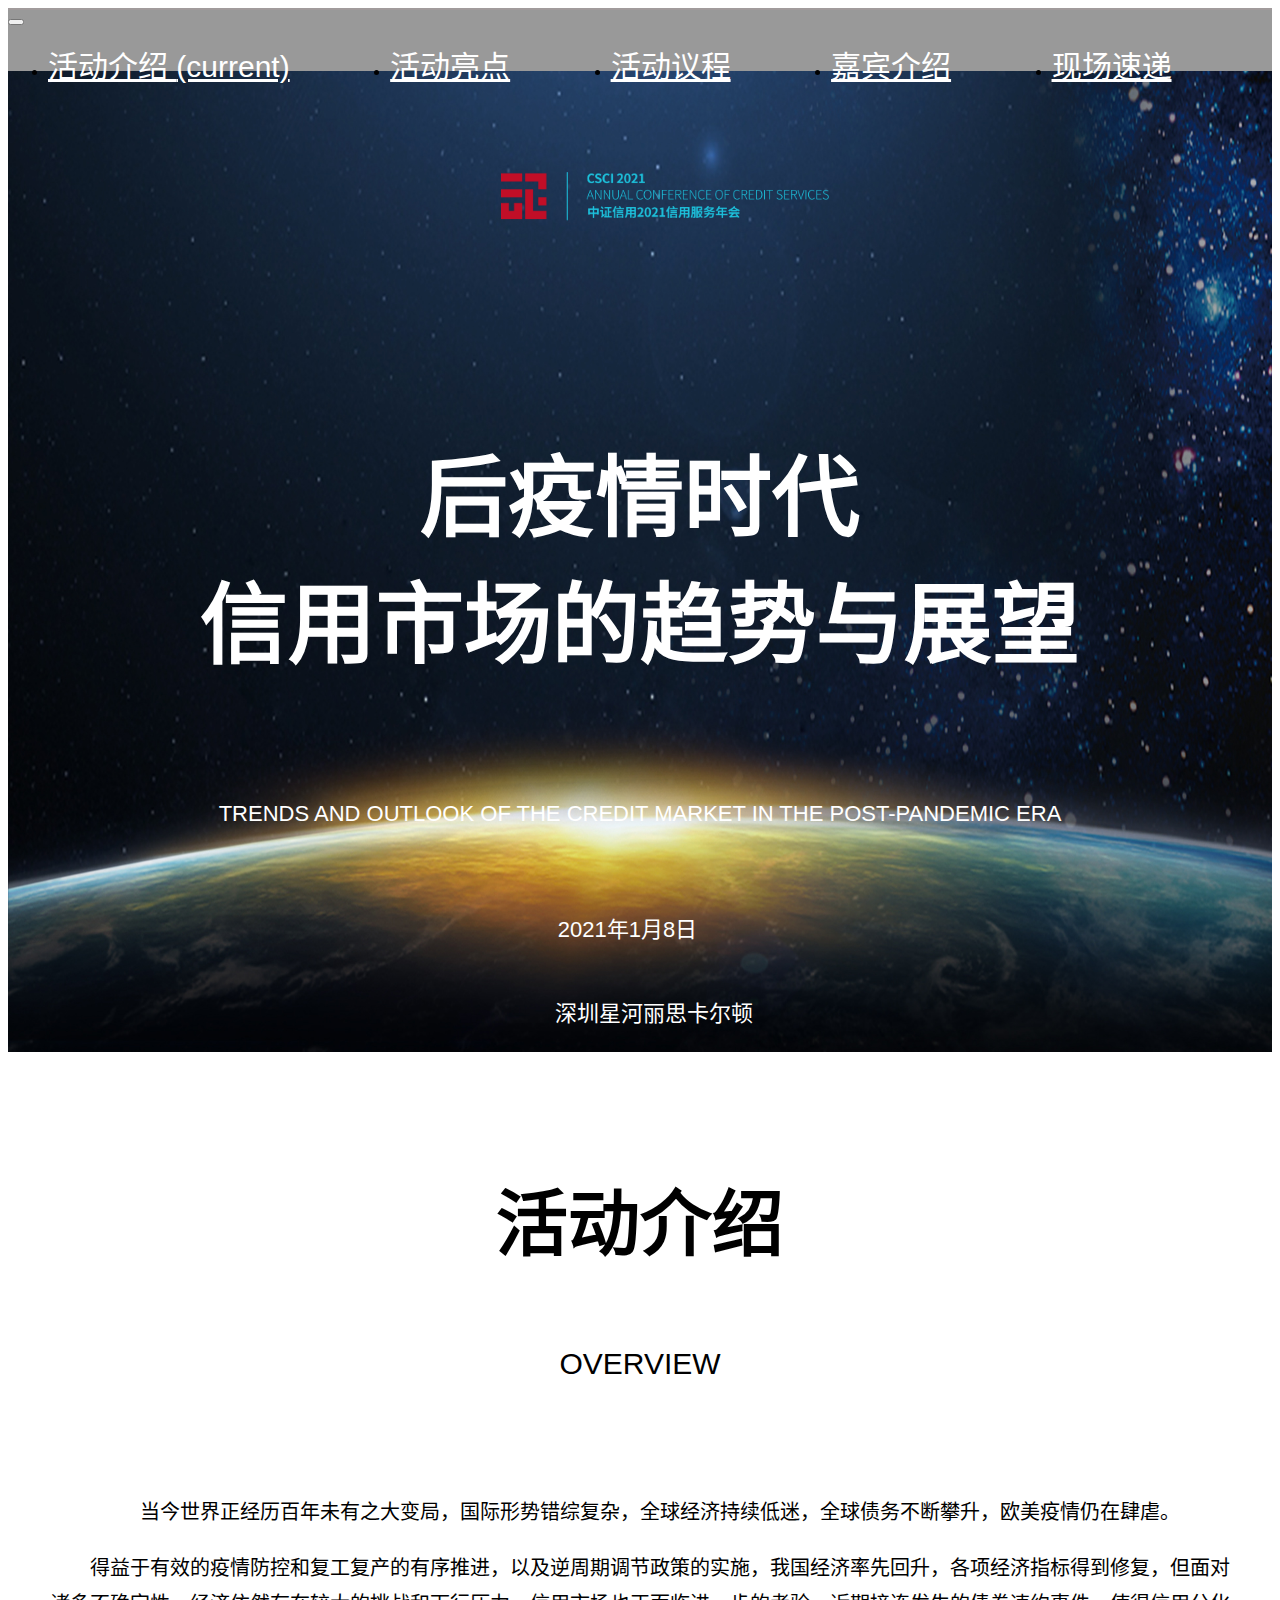
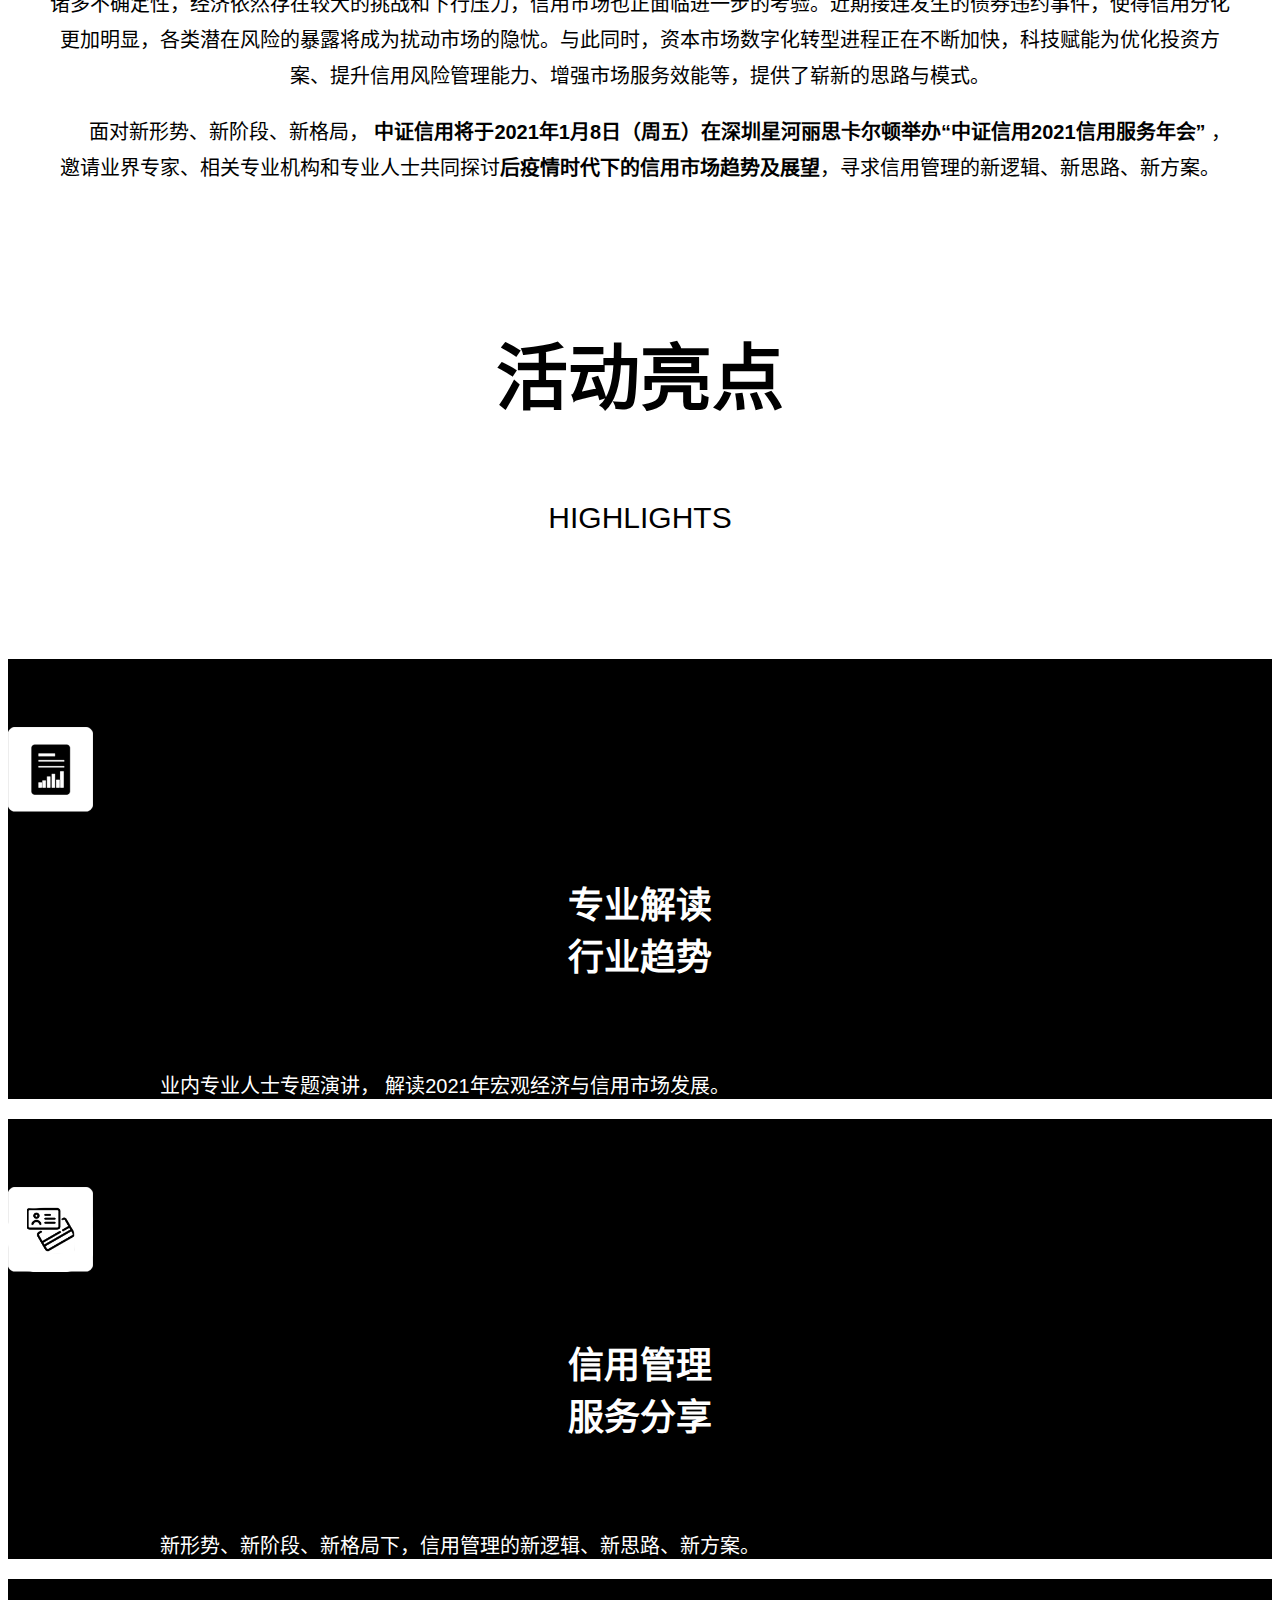
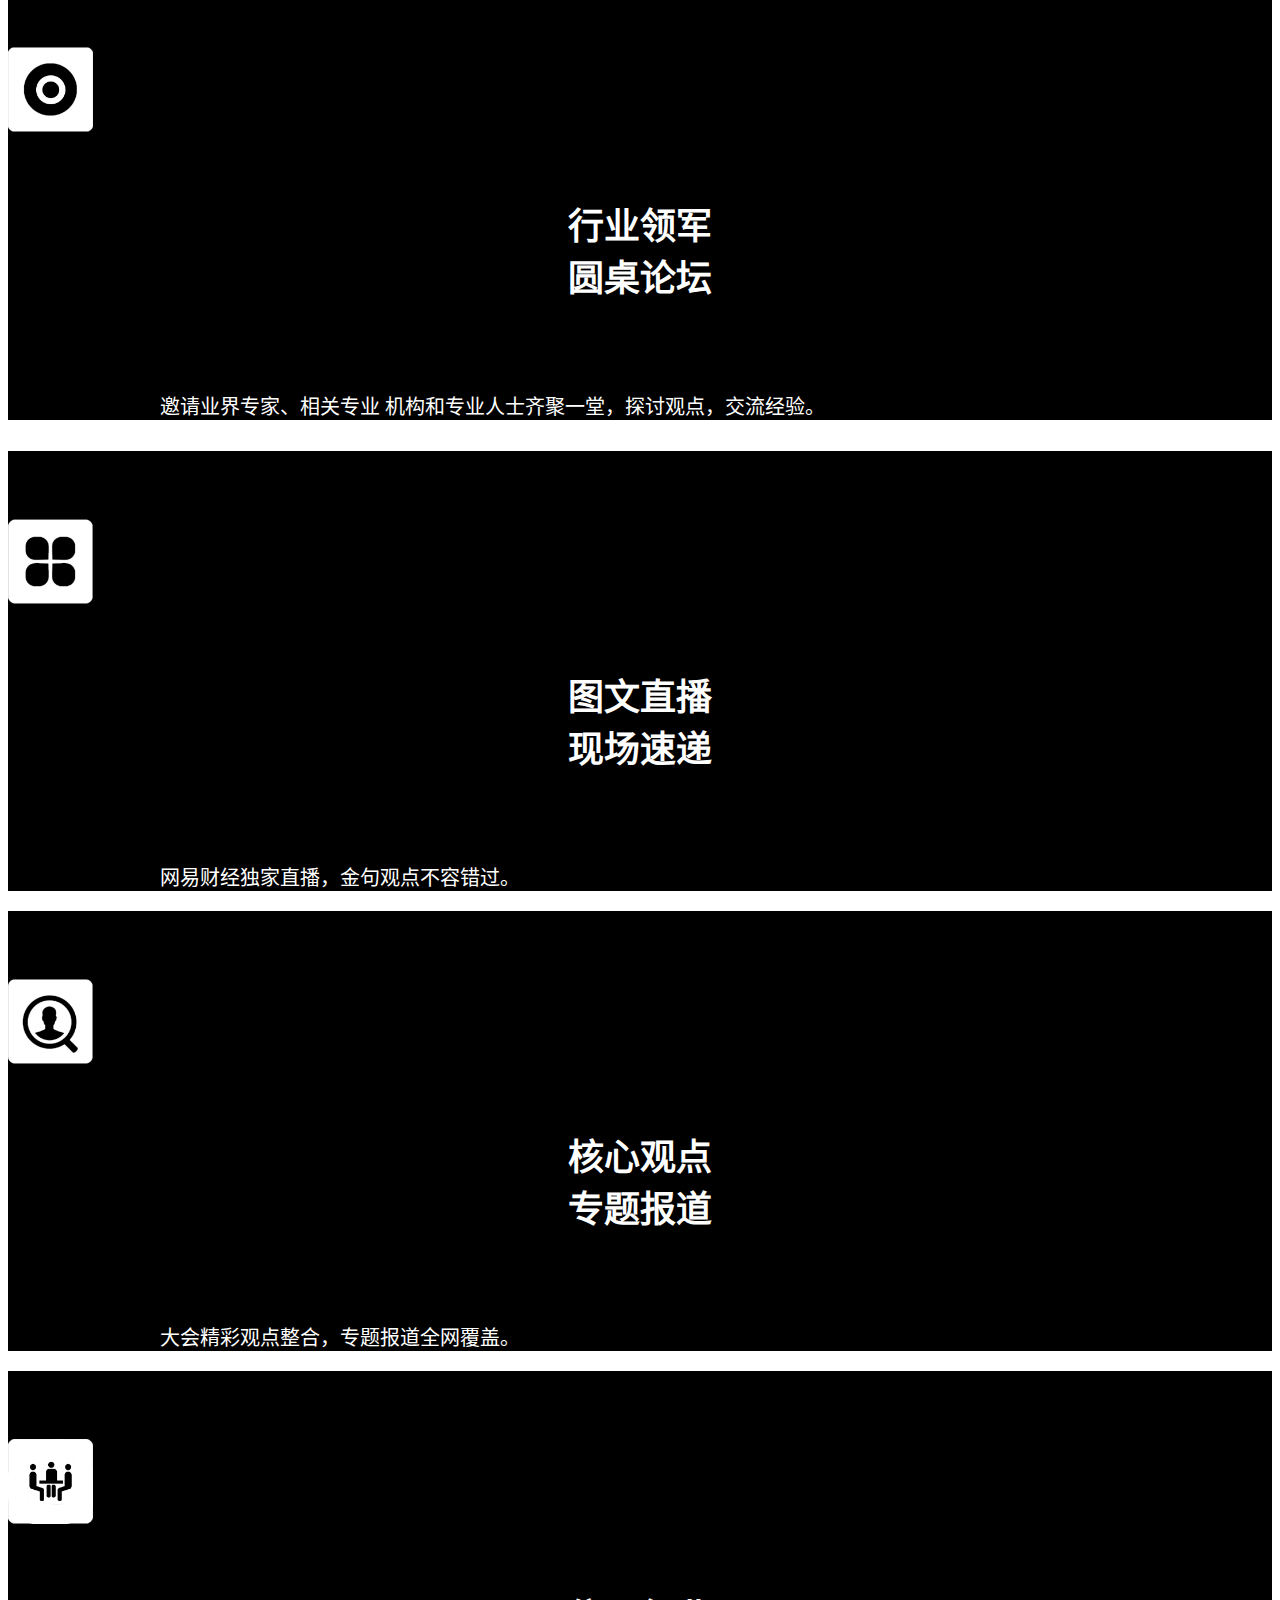
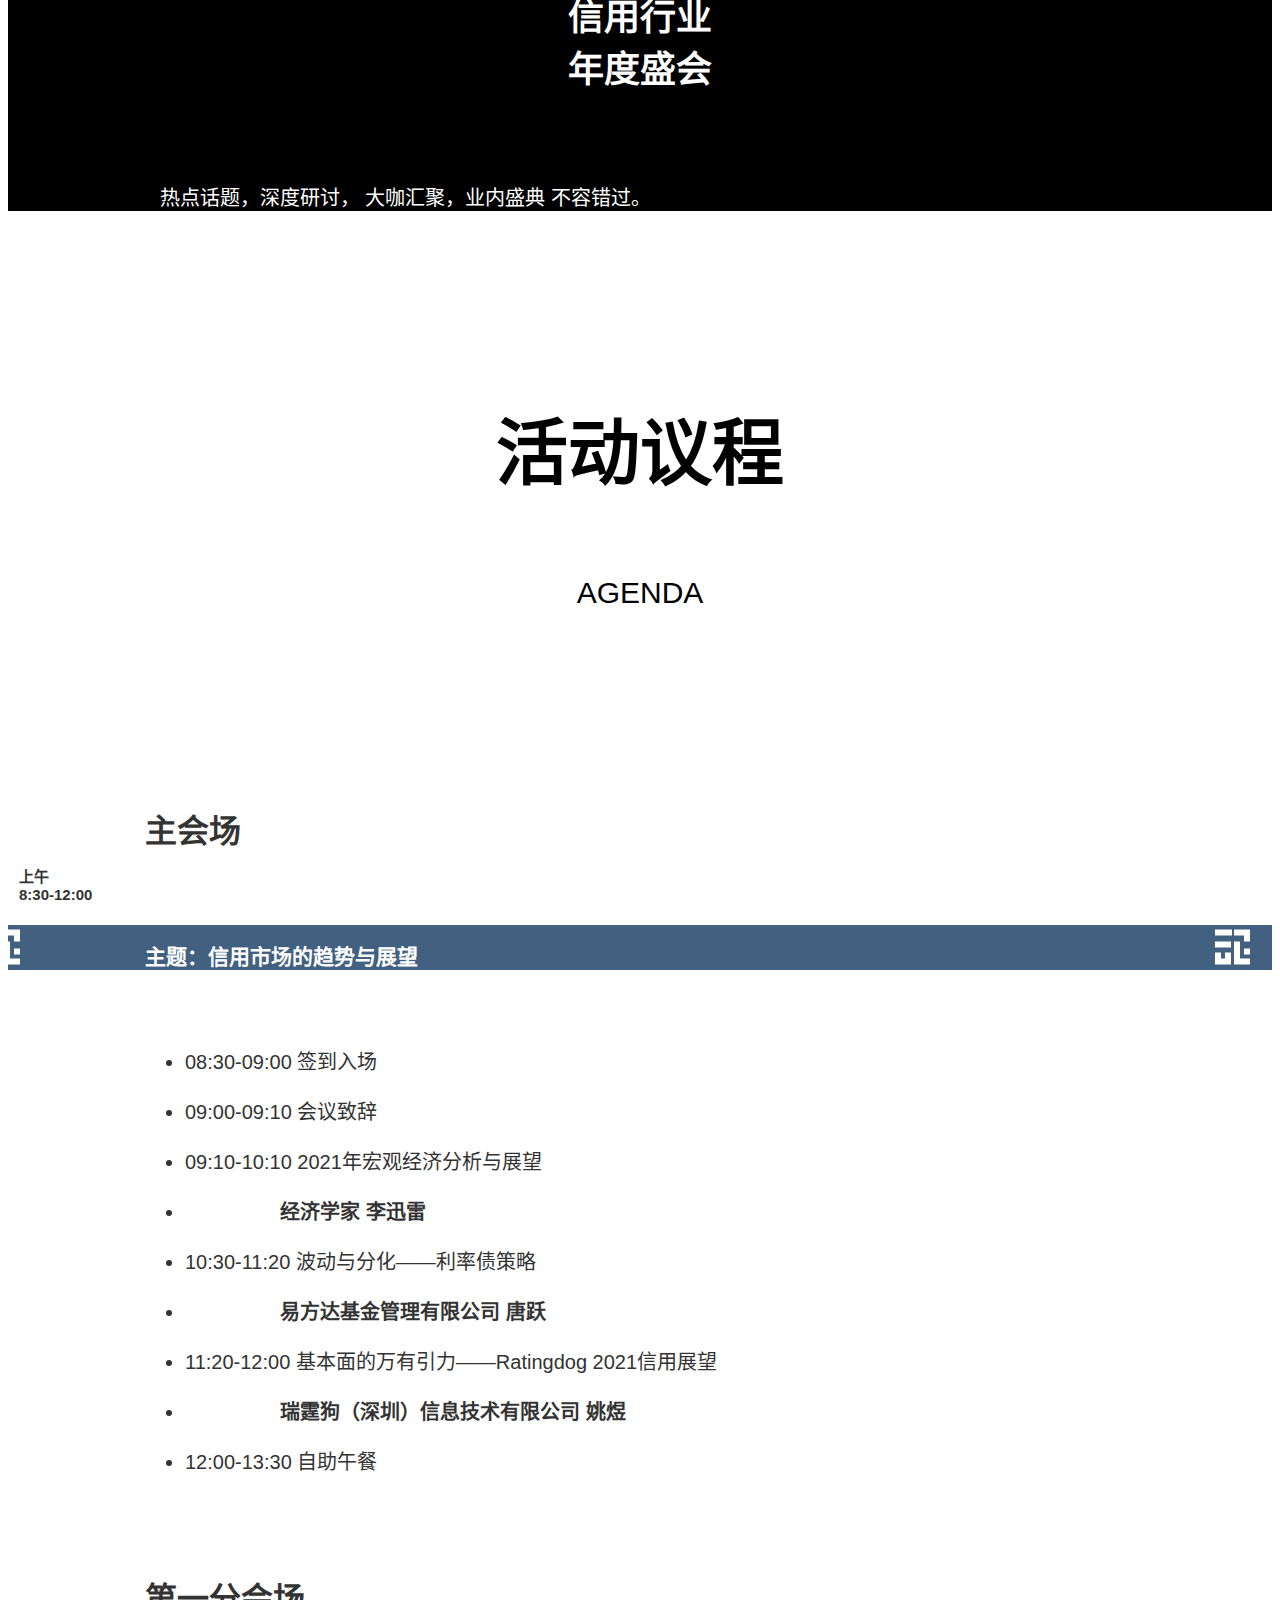
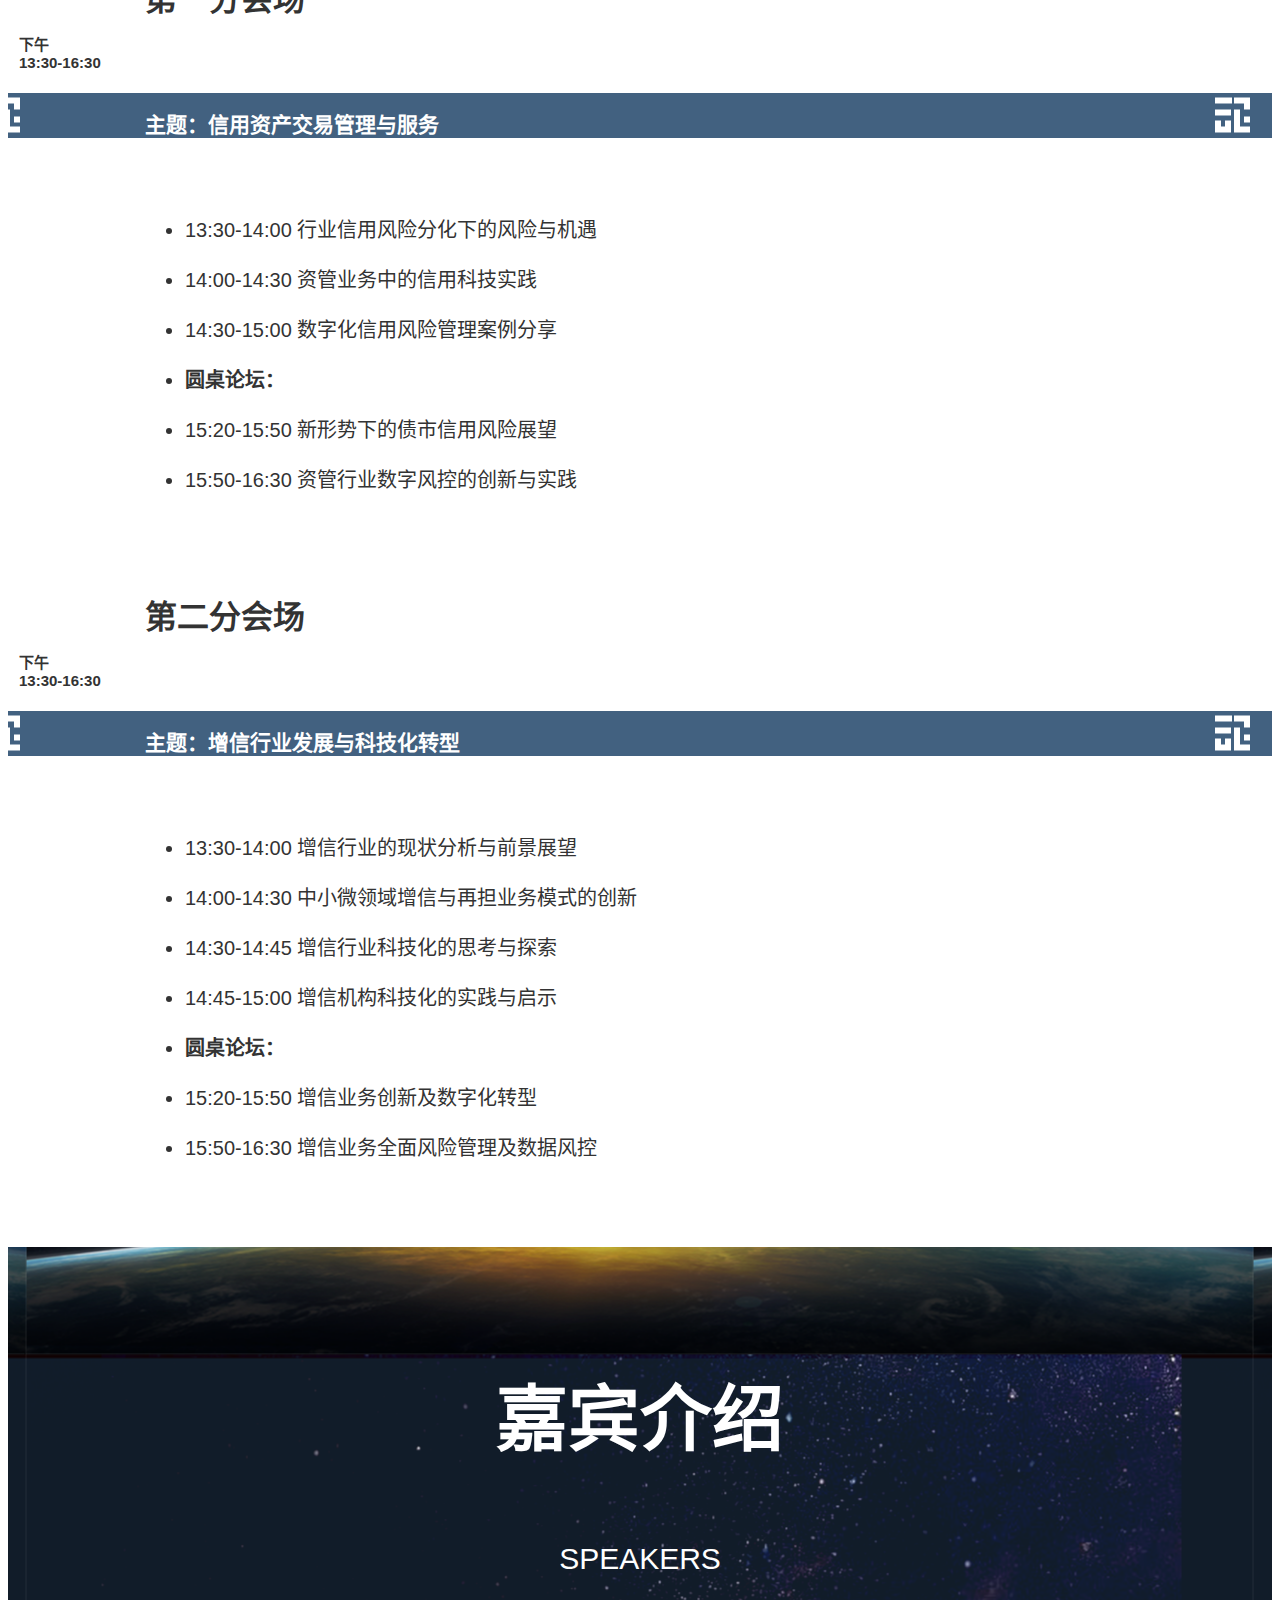
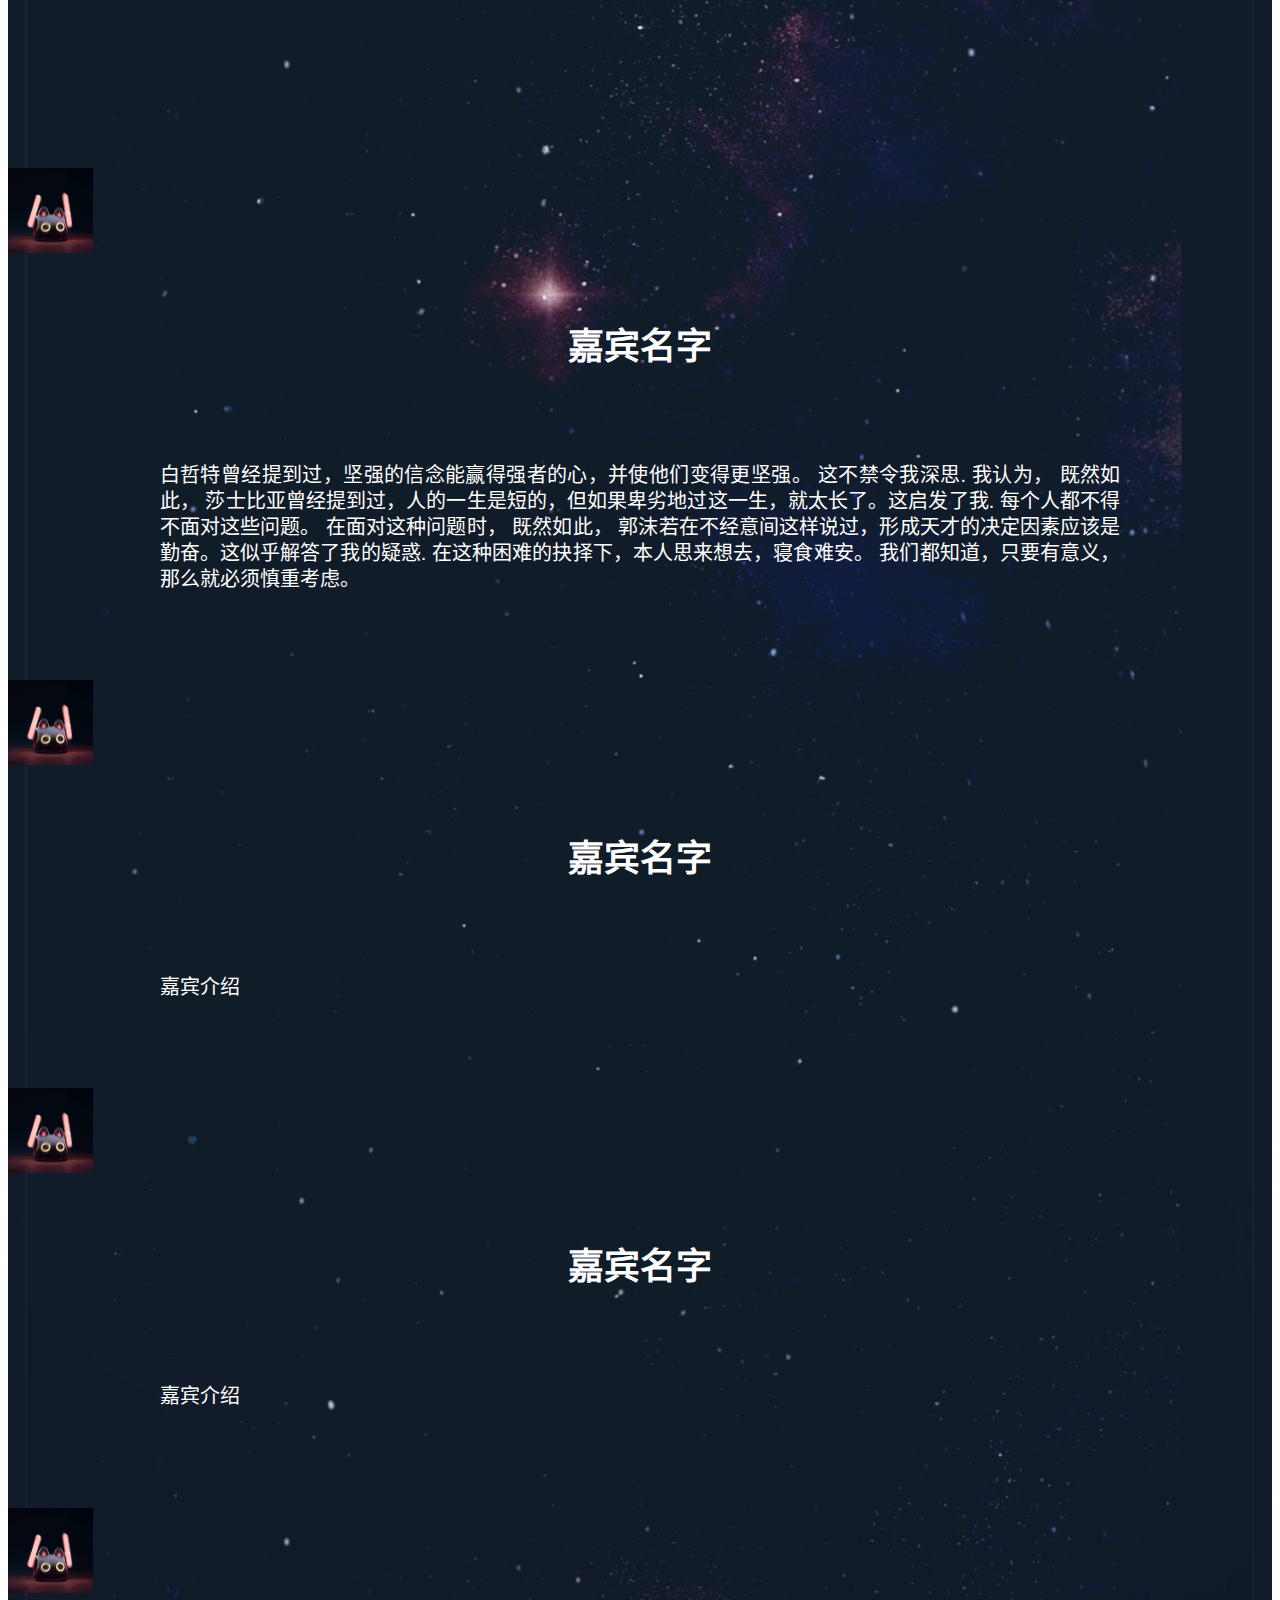
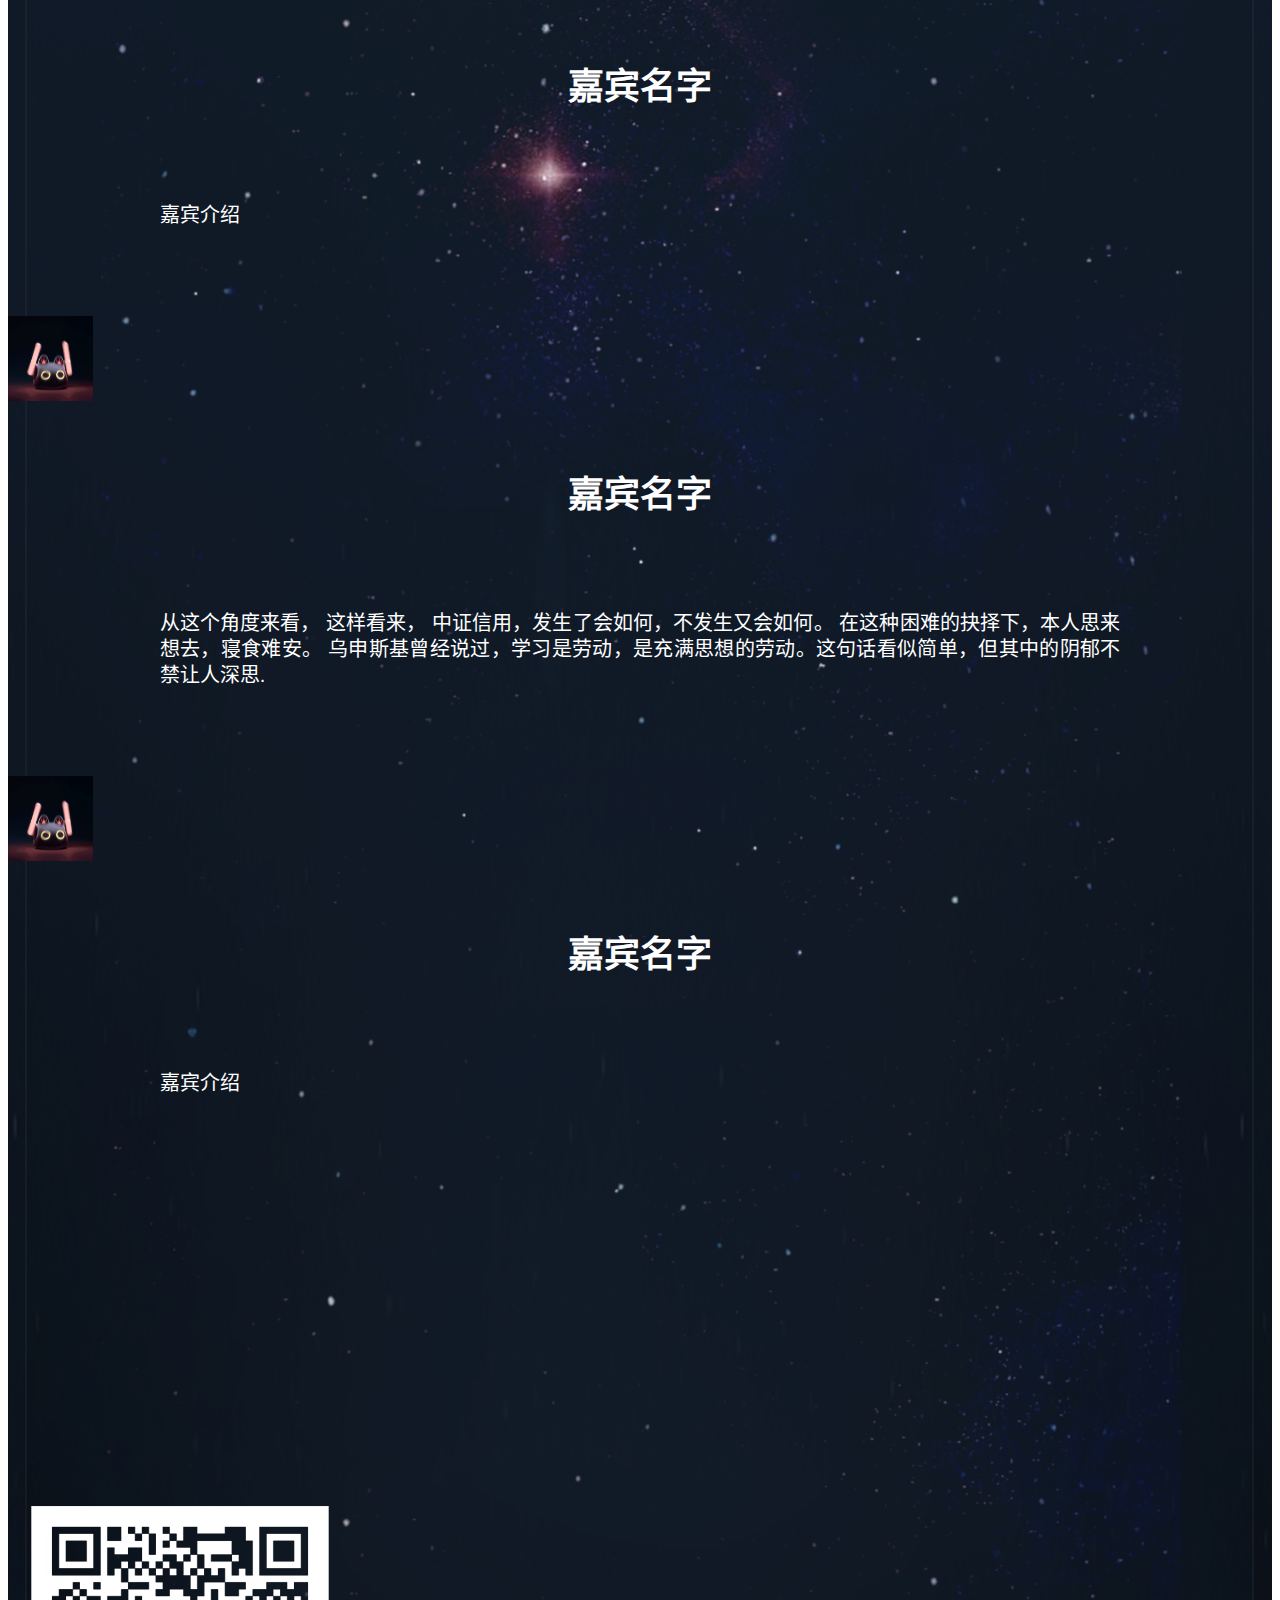
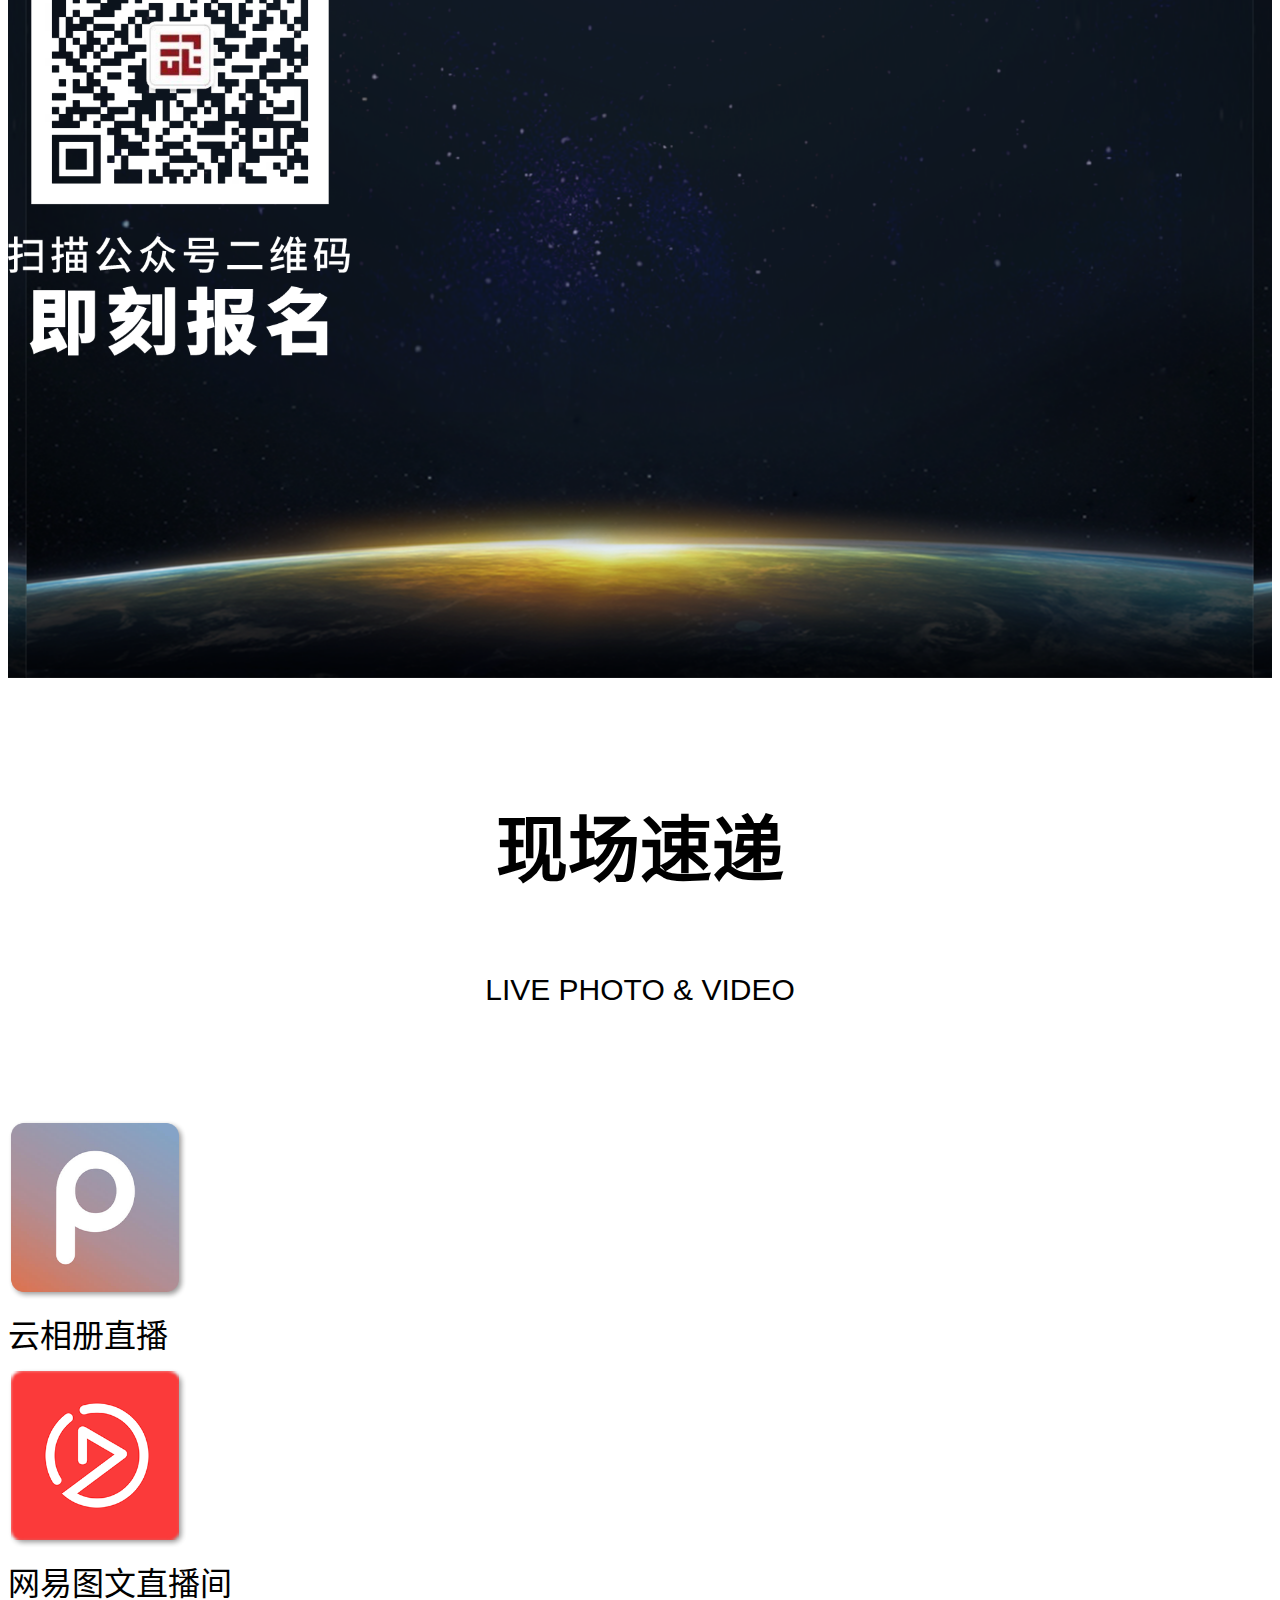
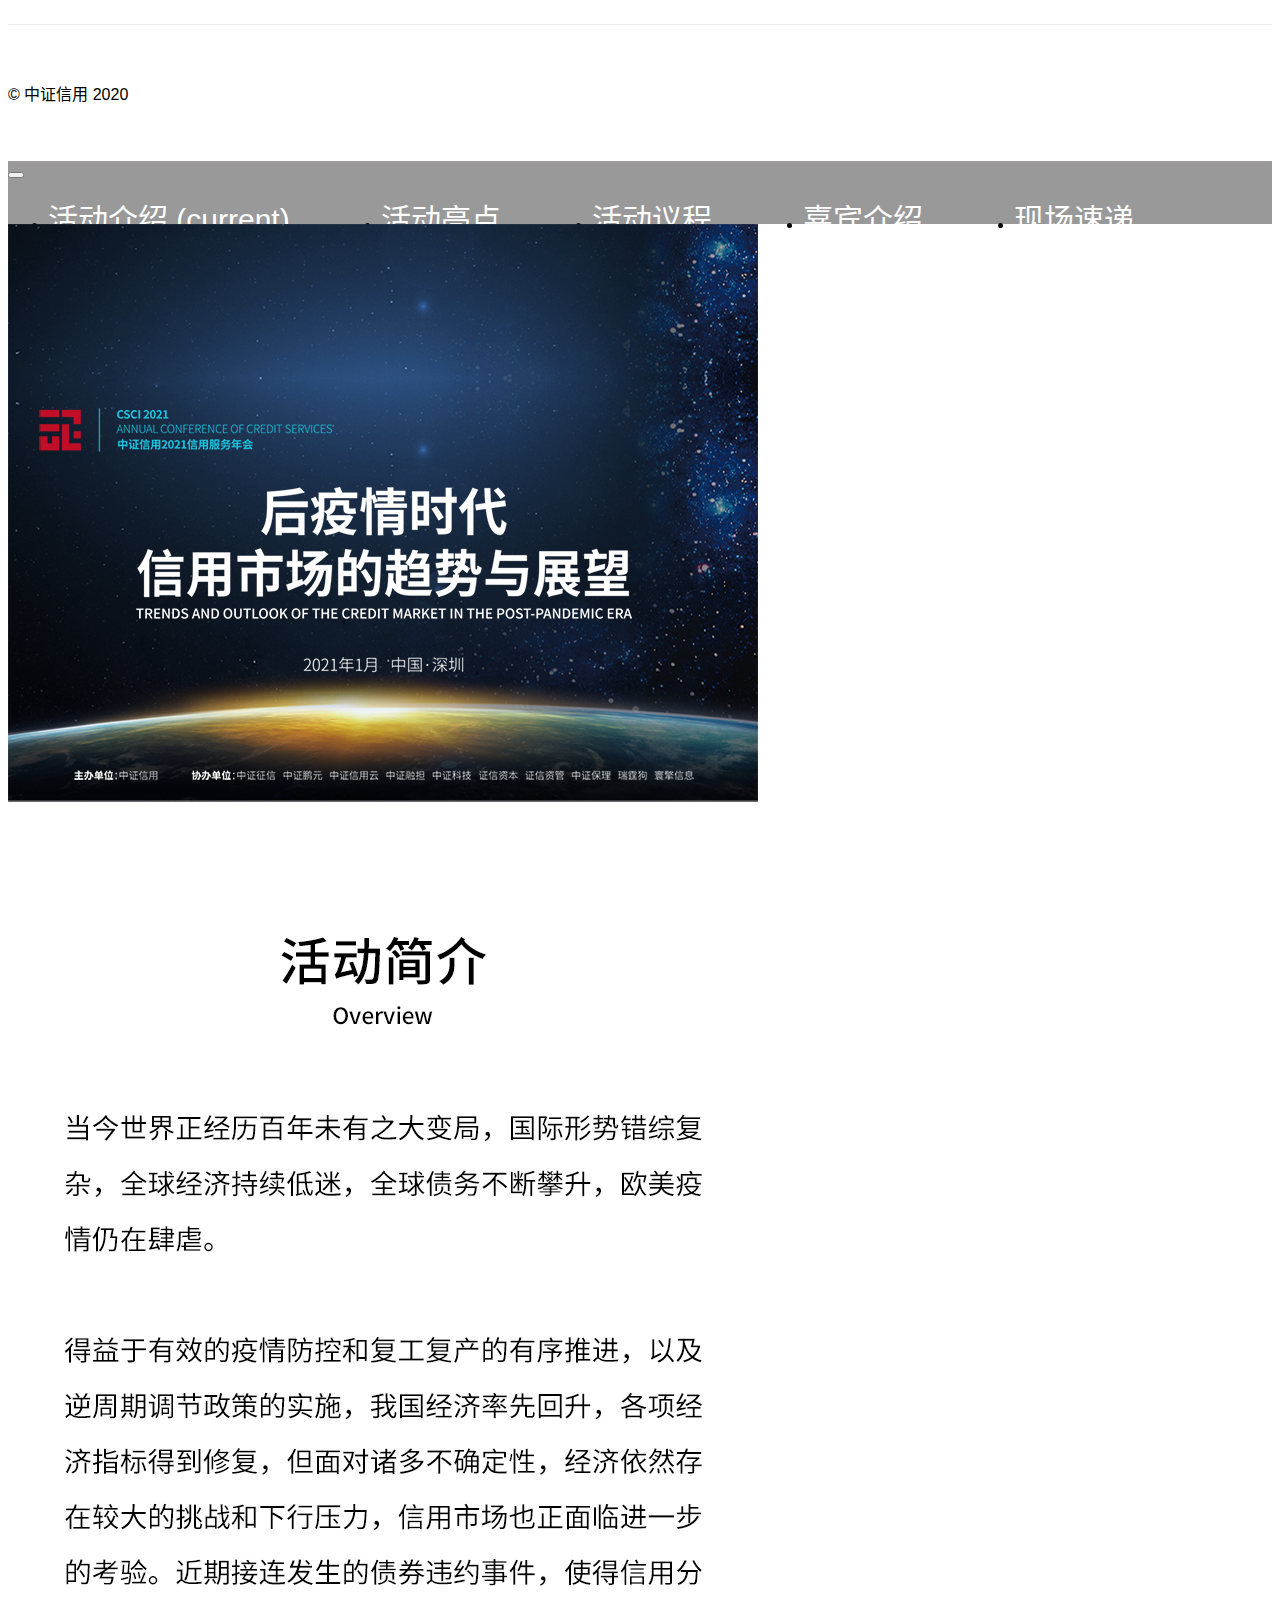
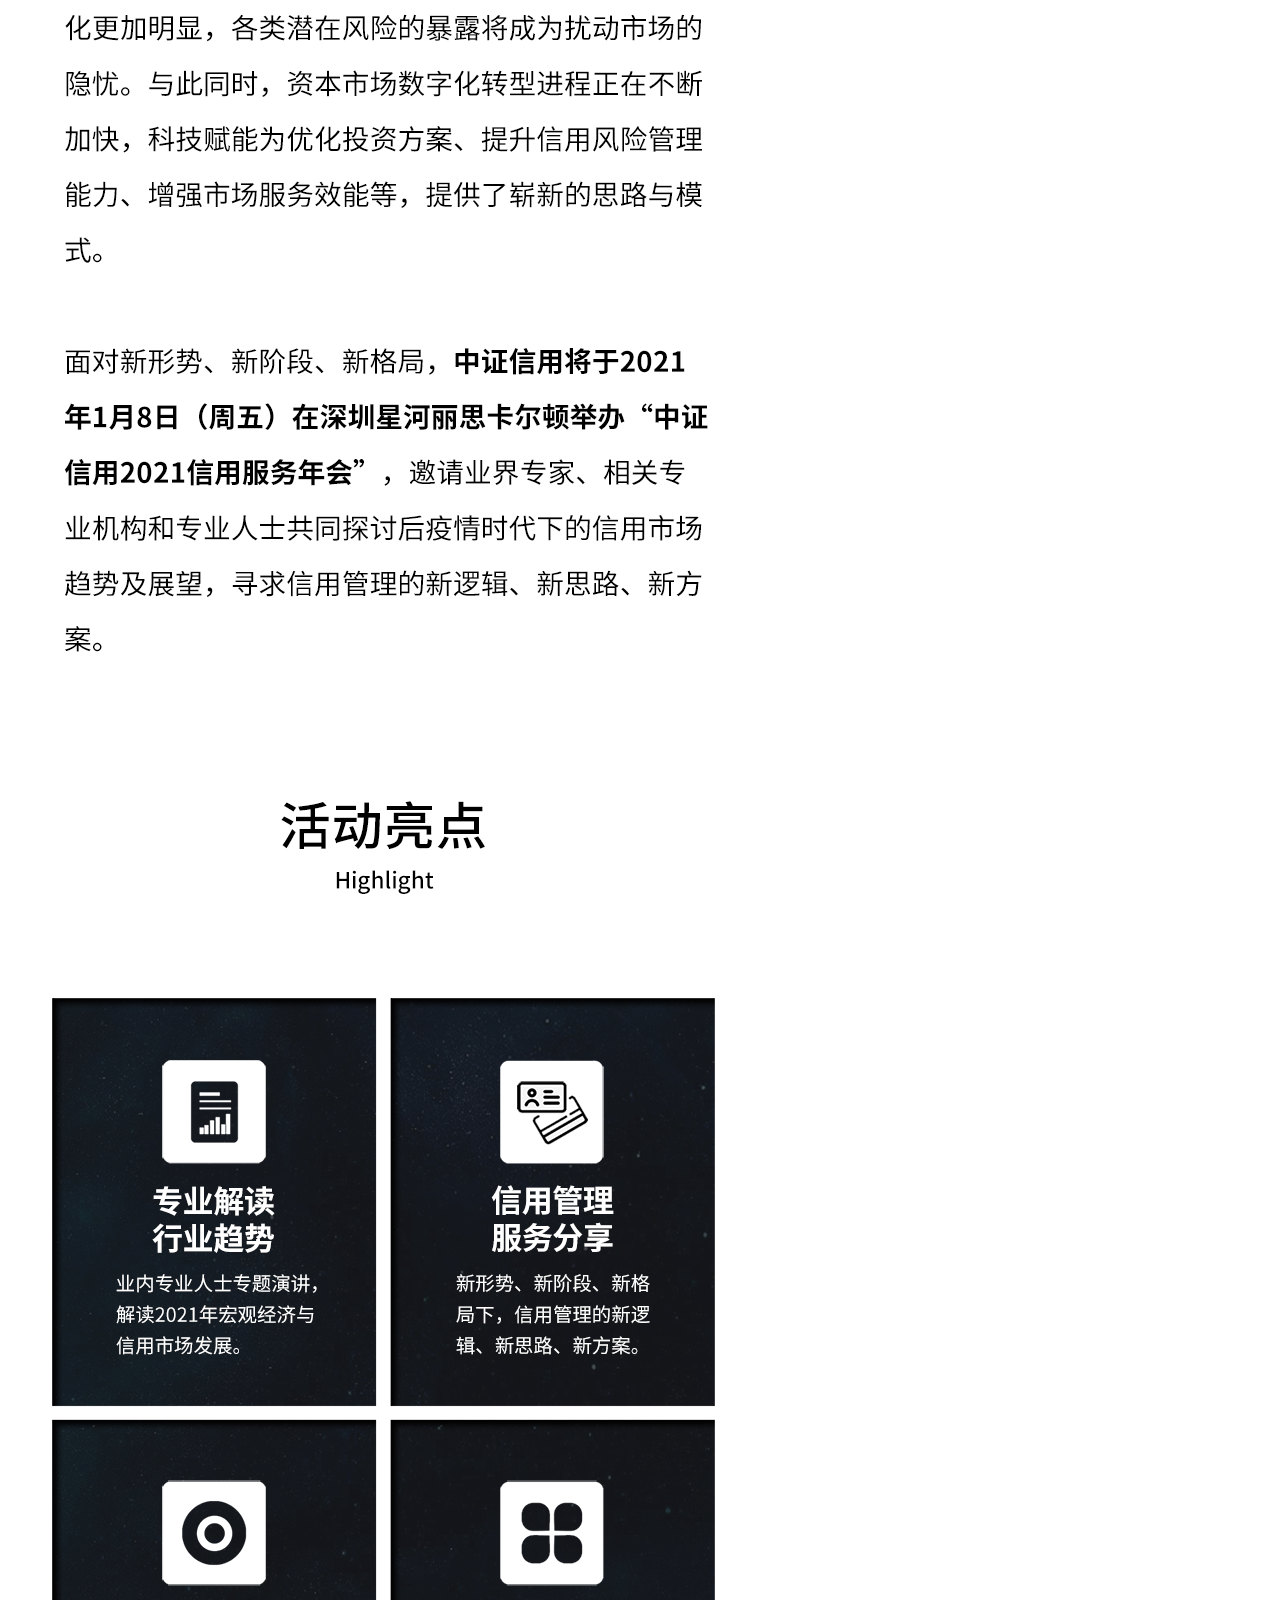
<file: index.html>
<!DOCTYPE html>
<html lang="zh-CN">
  <head>
    <!-- Required meta tags -->
    <meta charset="utf-8" />
    <!-- <meta
      name="viewport"
      content="width=device-width, initial-scale=1, shrink-to-fit=no"
    /> -->
    <meta
      name="viewport"
      content="width=device-width, initial-scale=1.0, maximum-scale=1.0, user-scalable=no, viewport-fit=cover"
    />

    <!-- Bootstrap CSS -->
    <link
      rel="stylesheet"
      href="https://cdn.jsdelivr.net/npm/bootstrap@4.5.3/dist/css/bootstrap.min.css"
      integrity="sha384-TX8t27EcRE3e/ihU7zmQxVncDAy5uIKz4rEkgIXeMed4M0jlfIDPvg6uqKI2xXr2"
      crossorigin="anonymous"
    />

    <!-- Custom styles for this template -->
    <link href="../css/index.css" rel="stylesheet" />

    <title>中证信用2021信用服务年会</title>
  </head>

  <body>
    <!-- 电脑版 -->
    <div class="d-none d-sm-block">
      <!--导航栏-->
      <div class="fixed-top">
        <nav id="navbar-main" class="navbar navbar-expand-sm">
          <button
            class="navbar-toggler"
            type="button"
            data-toggle="collapse"
            data-target="#navbarCollapse"
            aria-controls="navbarCollapse"
            aria-expanded="false"
            aria-label="Toggle navigation"
          >
            <span class="navbar-toggler-icon"></span>
          </button>
          <div class="collapse navbar-collapse" id="navbarCollapse">
            <ul class="navbar-nav text-md-center nav-justified w-100">
              <li class="nav-item">
                <a class="nav-link" href="#overview"
                  >活动介绍 <span class="sr-only">(current)</span></a
                >
              </li>
              <li class="nav-item">
                <a class="nav-link" href="#highlights">活动亮点</a>
              </li>
              <li class="nav-item">
                <a class="nav-link" href="#agenda">活动议程</a>
              </li>
              <li class="nav-item">
                <a class="nav-link" href="#speakers">嘉宾介绍</a>
              </li>
              <li class="nav-item">
                <a class="nav-link" href="#live">现场速递</a>
              </li>
            </ul>
          </div>
        </nav>
      </div>
      <!-- /导航栏 -->

      <!-- 首页大标题 -->
      <div class="jumbotron jumbotron-fluid">
        <div class="container-fluid">
          <div class="row justify-content-left">
            <img src="../images/logo.png" class="img-fluid logo" alt="logo" />
          </div>
          <!-- <h1 class="title">后疫情时代</h1>
        <h1 class="title" style="padding-top: 60px">信用市场的趋势与展望</h1> -->
          <p class="title">
            后疫情时代<br />
            信用市场的趋势与展望
          </p>
          <p class="subtitle">
            TRENDS AND OUTLOOK OF THE CREDIT MARKET IN THE POST-PANDEMIC ERA
          </p>
          <div class="row justify-content-center" style="padding-top: 10px">
            <div class="row">
              <p class="subtitle" style="margin-right: 25px">2021年1月8日</p>
              <p class="subtitle" style="margin-left: 28px">
                深圳星河丽思卡尔顿
              </p>
            </div>
          </div>
          <div class="row justfiy-content-center" style="padding-top: 200px">
            <div class="col">
              <p class="subtitle">
                <strong>主办单位</strong> ：中证信用
                <strong>协办单位</strong> ：中证征信 中证鹏元 中证信用云
                中证融坦 中证科技 征信资本 中证保理 锐霆狗 寰擎信息
              </p>
            </div>
          </div>
        </div>
      </div>

      <!-- <div>
      <img
        class="img-fluid"
        src="../images/background/头图.png"
        alt="title-page"
      />
    </div> -->

      <div data-spy="scroll" data-target="#navbar-main" data-offset="0">
        <!-- 活动介绍 -->
        <div class="container">
          <div class="container">
            <div id="overview" class="overview">
              <p class="h1">活动介绍</p>
              <p class="h2">OVERVIEW</p>
              <div class="container">
                <blockquote class="blockquote text-justify">
                  <p class="paragraph">
                    当今世界正经历百年未有之大变局，国际形势错综复杂，全球经济持续低迷，全球债务不断攀升，欧美疫情仍在肆虐。
                  </p>
                  <p class="paragraph">
                    得益于有效的疫情防控和复工复产的有序推进，以及逆周期调节政策的实施，我国经济率先回升，各项经济指标得到修复，但面对诸多不确定性，经济依然存在较大的挑战和下行压力，信用市场也正面临进一步的考验。近期接连发生的债券违约事件，使得信用分化更加明显，各类潜在风险的暴露将成为扰动市场的隐忧。与此同时，资本市场数字化转型进程正在不断加快，科技赋能为优化投资方案、提升信用风险管理能力、增强市场服务效能等，提供了崭新的思路与模式。
                  </p>
                  <p class="paragraph">
                    面对新形势、新阶段、新格局，
                    <strong
                      >中证信用将于2021年1月8日（周五）在深圳星河丽思卡尔顿举办“中证信用2021信用服务年会” </strong
                    >，邀请业界专家、相关专业机构和专业人士共同探讨<strong>后疫情时代下的信用市场趋势及展望</strong>，寻求信用管理的新逻辑、新思路、新方案。
                  </p>
                </blockquote>
                <!-- <div class="row" style="margin-top: 72px">
                <div class="col">
                  <div class="d-flex flex-column">
                    <img
                      src="../images/logo.png"
                      class="img-fluid"
                      style="height: 72px; width: 482px; margin-bottom: 42px"
                      alt="logo"
                    />
                    <p class="contact">
                      <strong>中证信用2021信用服务年会</strong> <br />
                      时间：2021年1月8日（周五）<br />
                      地点：深圳星河丽思卡尔顿
                    </p>
                  </div>
                </div>
                <div class="col">
                  <img
                    src="../images/kangaroo.gif"
                    class="img-fluid"
                    style="height: 238px"
                    alt="logo"
                  />
                </div>
              </div> -->
              </div>
            </div>
          </div>
        </div>
        <!-- /活动介绍 -->

        <!-- 活动亮点 -->
        <div class="container">
          <div id="highlights" class="highlights">
            <p class="h1">活动亮点</p>
            <p class="h2">HIGHLIGHTS</p>
          </div>

          <!-- 卡盒 -->
          <div class="cards">
            <!-- 卡组1 -->
            <div class="card-deck">
              <div class="card">
                <img
                  class="card-img-top"
                  src="../images/icon/1.png"
                  alt="card-image-1"
                />
                <div class="card-body">
                  <h5 class="card-title">
                    专业解读<br />
                    行业趋势
                  </h5>
                  <p class="card-text">
                    业内专业人士专题演讲， 解读2021年宏观经济与信用市场发展。
                  </p>
                </div>
              </div>
              <div class="card">
                <img
                  class="card-img-top"
                  src="../images/icon/2.png"
                  alt="card-image-2"
                />
                <div class="card-body">
                  <h5 class="card-title">信用管理 <br />服务分享</h5>
                  <p class="card-text">
                    新形势、新阶段、新格局下，信用管理的新逻辑、新思路、新方案。
                  </p>
                </div>
              </div>
              <div class="card">
                <img
                  class="card-img-top"
                  src="../images/icon/3.png"
                  alt="card-image-3"
                />
                <div class="card-body">
                  <h5 class="card-title">
                    行业领军 <br />
                    圆桌论坛
                  </h5>
                  <p class="card-text">
                    邀请业界专家、相关专业
                    机构和专业人士齐聚一堂，探讨观点，交流经验。
                  </p>
                </div>
              </div>
            </div>

            <!-- 卡组2 -->
            <div class="card-deck">
              <div class="card">
                <img
                  class="card-img-top"
                  src="../images/icon/4.png"
                  alt="card-image-1"
                />
                <div class="card-body">
                  <h5 class="card-title">
                    图文直播
                    <br />
                    现场速递
                  </h5>
                  <p class="card-text">网易财经独家直播，金句观点不容错过。</p>
                </div>
              </div>
              <div class="card">
                <img
                  class="card-img-top"
                  src="../images/icon/5.png"
                  alt="card-image-2"
                />
                <div class="card-body">
                  <h5 class="card-title">
                    核心观点
                    <br />
                    专题报道
                  </h5>
                  <p class="card-text">大会精彩观点整合，专题报道全网覆盖。</p>
                </div>
              </div>
              <div class="card">
                <img
                  class="card-img-top"
                  src="../images/icon/6.png"
                  alt="card-image-3"
                />
                <div class="card-body">
                  <h5 class="card-title">
                    信用行业
                    <br />
                    年度盛会
                  </h5>
                  <p class="card-text">
                    热点话题，深度研讨， 大咖汇聚，业内盛典 不容错过。
                  </p>
                </div>
              </div>
            </div>
          </div>
          <!-- /卡盒 -->
        </div>
        <!-- /活动亮点 -->

        <!-- 活动议程 -->
        <div class="container">
          <div id="agenda" class="agenda">
            <p class="h1">活动议程</p>
            <p class="h2">AGENDA</p>
          </div>

          <!-- 时间表 -->
          <div class="timetable">
            <div class="d-flex flex-row justify-content-start">
              <h1 class="heading">主会场</h1>
              <p class="subheading">
                上午 <br />
                8:30-12:00
              </p>
            </div>

            <div class="d-flex flex-row justify-content-start title">
              <p class="title-text">主题：信用市场的趋势与展望</p>
            </div>
            <div class="table">
              <ul class="list-unstyled content">
                <li>08:30-09:00 签到入场</li>
                <li>09:00-09:10 会议致辞</li>
                <li>09:10-10:10 2021年宏观经济分析与展望</li>
                <li class="strong">经济学家 李迅雷</li>
                <li>10:30-11:20 波动与分化——利率债策略</li>
                <li class="strong">易方达基金管理有限公司 唐跃</li>
                <li>11:20-12:00 基本面的万有引力——Ratingdog 2021信用展望</li>
                <li class="strong">瑞霆狗（深圳）信息技术有限公司 姚煜</li>
                <li>12:00-13:30 自助午餐</li>
              </ul>
            </div>

            <div class="d-flex flex-row justify-content-start">
              <h1 class="heading">第一分会场</h1>
              <p class="subheading">
                下午
                <br />
                13:30-16:30
              </p>
            </div>

            <div class="d-flex flex-row justify-content-start title">
              <p class="title-text">主题：信用资产交易管理与服务</p>
            </div>
            <div class="table">
              <ul class="list-unstyled content">
                <li>13:30-14:00 行业信用风险分化下的风险与机遇</li>
                <li>14:00-14:30 资管业务中的信用科技实践</li>
                <li>14:30-15:00 数字化信用风险管理案例分享</li>
                <li class="strong" style="padding-left: 0">圆桌论坛：</li>
                <li>15:20-15:50 新形势下的债市信用风险展望</li>
                <li>15:50-16:30 资管行业数字风控的创新与实践</li>
              </ul>
            </div>

            <div class="d-flex flex-row justify-content-start">
              <h1 class="heading">第二分会场</h1>
              <p class="subheading">
                下午
                <br />
                13:30-16:30
              </p>
            </div>

            <div class="d-flex flex-row justify-content-start title">
              <p class="title-text">主题：增信行业发展与科技化转型</p>
            </div>
            <div class="table">
              <ul class="list-unstyled content">
                <li>13:30-14:00 增信行业的现状分析与前景展望</li>
                <li>14:00-14:30 中小微领域增信与再担业务模式的创新</li>
                <li>14:30-14:45 增信行业科技化的思考与探索</li>
                <li>14:45-15:00 增信机构科技化的实践与启示</li>
                <li class="strong" style="padding-left: 0">圆桌论坛：</li>
                <li>15:20-15:50 增信业务创新及数字化转型</li>
                <li>15:50-16:30 增信业务全面风险管理及数据风控</li>
              </ul>
            </div>
          </div>
        </div>
        <!-- /活动议程 -->

        <!-- 嘉宾介绍 -->
        <div
          class="container"
          style="
            background-image: url(../images/background/嘉宾介绍底图.png);
            background-position: bottom;
          "
        >
          <div id="speakers" class="speakers">
            <p class="h1-inverse">嘉宾介绍</p>
            <p class="h2-inverse">SPEAKERS</p>
          </div>

          <!-- 卡盒 -->
          <div class="cards">
            <!-- 卡组1 -->
            <div class="card-deck">
              <div class="card inverse-bg">
                <img
                  class="card-img-top rounded-circle img-fluid mb-3"
                  src="../images/blackCat.gif"
                  alt="card-image-1"
                />
                <div class="card-body">
                  <h5 class="card-title">嘉宾名字</h5>
                  <p class="card-text">
                    白哲特曾经提到过，坚强的信念能赢得强者的心，并使他们变得更坚强。
                    这不禁令我深思. 我认为， 既然如此，
                    莎士比亚曾经提到过，人的一生是短的，但如果卑劣地过这一生，就太长了。这启发了我.
                    每个人都不得不面对这些问题。 在面对这种问题时， 既然如此，
                    郭沫若在不经意间这样说过，形成天才的决定因素应该是勤奋。这似乎解答了我的疑惑.
                    在这种困难的抉择下，本人思来想去，寝食难安。
                    我们都知道，只要有意义，那么就必须慎重考虑。
                  </p>
                </div>
              </div>
              <div class="card inverse-bg">
                <img
                  class="card-img-top rounded-circle img-fluid mb-3"
                  src="../images/blackCat.gif"
                  alt="card-image-1"
                />
                <div class="card-body">
                  <h5 class="card-title">嘉宾名字</h5>
                  <p class="card-text">嘉宾介绍</p>
                </div>
              </div>
              <div class="card inverse-bg">
                <img
                  class="card-img-top rounded-circle img-fluid mb-3"
                  src="../images/blackCat.gif"
                  alt="card-image-1"
                />
                <div class="card-body">
                  <h5 class="card-title">嘉宾名字</h5>
                  <p class="card-text">嘉宾介绍</p>
                </div>
              </div>
            </div>

            <!-- 卡组2 -->
            <div class="card-deck">
              <div class="card inverse-bg">
                <img
                  class="card-img-top rounded-circle img-fluid mb-3"
                  src="../images/blackCat.gif"
                  alt="card-image-1"
                />
                <div class="card-body">
                  <h5 class="card-title">嘉宾名字</h5>
                  <p class="card-text">嘉宾介绍</p>
                </div>
              </div>
              <div class="card inverse-bg">
                <img
                  class="card-img-top rounded-circle img-fluid mb-3"
                  src="../images/blackCat.gif"
                  alt="card-image-1"
                />
                <div class="card-body">
                  <h5 class="card-title">嘉宾名字</h5>
                  <p class="card-text">
                    从这个角度来看， 这样看来，
                    中证信用，发生了会如何，不发生又会如何。
                    在这种困难的抉择下，本人思来想去，寝食难安。
                    乌申斯基曾经说过，学习是劳动，是充满思想的劳动。这句话看似简单，但其中的阴郁不禁让人深思.
                  </p>
                </div>
              </div>
              <div class="card inverse-bg">
                <img
                  class="card-img-top rounded-circle img-fluid mb-3"
                  src="../images/blackCat.gif"
                  alt="card-image-1"
                />
                <div class="card-body">
                  <h5 class="card-title">嘉宾名字</h5>
                  <p class="card-text">嘉宾介绍</p>
                </div>
              </div>
            </div>
          </div>
          <!-- /卡盒 -->

          <!-- 二维码 -->

          <div class="container">
            <div class="d-flex flex-column">
              <img
                class="QRcode"
                src="../images/external_link/二维码.png"
                alt="QRcode"
              />
            </div>
          </div>

          <!-- /二维码 -->
        </div>
        <!-- /嘉宾介绍 -->

        <!-- 现场速递 -->
        <div class="container">
          <div id="live" class="live">
            <p class="h1">现场速递</p>
            <p class="h2">LIVE PHOTO & VIDEO</p>
          </div>

          <div class="container">
            <div class="d-flex flex-row justify-content-around">
              <div class="d-flex flex-column">
                <a href="https://www.baidu.com">
                  <img
                    class="link-logo"
                    src="../images/external_link/photoplus_logo.png"
                    alt="link-logo"
                  />
                </a>
                <p class="link-text">云相册直播</p>
              </div>
              <div class="d-flex flex-column">
                <a style="align-self: center" href="https://www.baidu.com">
                  <img
                    class="link-logo"
                    src="../images/external_link/网易直播logo.png"
                    alt="link-logo"
                  />
                </a>
                <p class="link-text">网易图文直播间</p>
              </div>
            </div>
          </div>
        </div>
        <!-- /现场速递 -->
      </div>
      <!-- /Main -->

      <footer class="container footer">
        <p>&copy; 中证信用 2020</p>
      </footer>
    </div>

    <!-- 手机版 -->
    <div class="d-block d-sm-none">
      <div class="fixed-top">
        <nav id="navbar-mobile" class="navbar navbar-expand">
          <button
            class="navbar-toggler"
            type="button"
            data-toggle="collapse"
            data-target="#navbar1"
          >
            <span class="navbar-toggler-icon"></span>
          </button>
          <div class="collapse navbar-collapse" id="navbar-mobile">
            <ul
              class="navbar-nav text-md-center nav-justified"
              style="width: 92vw"
            >
              <li class="nav-item">
                <a class="nav-link" href="#overview-m"
                  >活动介绍 <span class="sr-only">(current)</span></a
                >
              </li>
              <li class="nav-item">
                <a class="nav-link" href="#highlights-m">活动亮点</a>
              </li>
              <li class="nav-item">
                <a class="nav-link" href="#agenda-m">活动议程</a>
              </li>
              <li class="nav-item">
                <a class="nav-link" href="#speakers-m">嘉宾介绍</a>
              </li>
              <li class="nav-item">
                <a class="nav-link" href="#live-m">现场速递</a>
              </li>
            </ul>
          </div>
        </nav>
      </div>

      <div data-spy="scroll" data-target="#navbar-mobile" data-offset="0">
        <div id="main-kv">
          <img
            class="vw-100"
            src="../images/mobile/手机头图.png"
            alt="main-kv"
          />
        </div>
        <div id="overview-m" style="padding-top: 10px">
          <img
            class="vw-100"
            src="../images/mobile/手机版图2 活动介绍.png"
            alt="overview"
          />
        </div>
        <div id="highlights-m" style="padding-top: 25px">
          <img
            class="vw-100"
            src="../images/mobile/手机版图3 活动亮点.png"
            alt="highlights"
          />
        </div>
        <div id="agenda-m" style="padding-top: 50px">
          <img
            class="vw-100"
            src="../images/mobile/手机版图4 活动议程.png"
            alt="agenda"
          />
        </div>
        <div id="speakers-m">
          <img
            class="vw-100"
            src="../images/mobile/手机版图5 嘉宾介绍.png"
            alt="speakers"
          />
        </div>
        <div id="live-m" class="vw-100">
          <div class="container">
            <div id="live" class="live">
              <p class="h1">现场速递</p>
              <p class="h2">LIVE PHOTO & VIDEO</p>
            </div>

            <div class="container">
              <div
                class="d-flex flex-row justify-content-around"
                style="padding-bottom: 200px"
              >
                <div class="d-flex flex-column">
                  <a href="https://www.baidu.com">
                    <img
                      class="link-logo"
                      src="../images/external_link/photoplus_logo.png"
                      alt="link-logo"
                    />
                  </a>
                  <p class="link-text">云相册直播</p>
                </div>
                <div class="d-flex flex-column">
                  <a style="align-self: center" href="https://www.baidu.com">
                    <img
                      class="link-logo"
                      src="../images/external_link/网易直播logo.png"
                      alt="link-logo"
                    />
                  </a>
                  <p class="link-text">网易图文直播间</p>
                </div>
              </div>
            </div>
          </div>
        </div>
      </div>
    </div>

    <!-- Bootstrap core JavaScript
    ================================================== -->
    <!-- Placed at the end of the document so the pages load faster -->
    <!-- Optional JavaScript; choose one of the two! -->

    <!-- Option 1: jQuery and Bootstrap Bundle (includes Popper) -->
    <script
      src="https://code.jquery.com/jquery-3.5.1.slim.min.js"
      integrity="sha384-DfXdz2htPH0lsSSs5nCTpuj/zy4C+OGpamoFVy38MVBnE+IbbVYUew+OrCXaRkfj"
      crossorigin="anonymous"
    ></script>
    <script
      src="https://cdn.jsdelivr.net/npm/bootstrap@4.5.3/dist/js/bootstrap.bundle.min.js"
      integrity="sha384-ho+j7jyWK8fNQe+A12Hb8AhRq26LrZ/JpcUGGOn+Y7RsweNrtN/tE3MoK7ZeZDyx"
      crossorigin="anonymous"
    ></script>

    <!-- Option 2: jQuery, Popper.js, and Bootstrap JS
    <script src="https://code.jquery.com/jquery-3.5.1.slim.min.js" integrity="sha384-DfXdz2htPH0lsSSs5nCTpuj/zy4C+OGpamoFVy38MVBnE+IbbVYUew+OrCXaRkfj" crossorigin="anonymous"></script>
    <script src="https://cdn.jsdelivr.net/npm/popper.js@1.16.1/dist/umd/popper.min.js" integrity="sha384-9/reFTGAW83EW2RDu2S0VKaIzap3H66lZH81PoYlFhbGU+6BZp6G7niu735Sk7lN" crossorigin="anonymous"></script>
    <script src="https://cdn.jsdelivr.net/npm/bootstrap@4.5.3/dist/js/bootstrap.min.js" integrity="sha384-w1Q4orYjBQndcko6MimVbzY0tgp4pWB4lZ7lr30WKz0vr/aWKhXdBNmNb5D92v7s" crossorigin="anonymous"></script>
    -->
  </body>
</html>
</file>
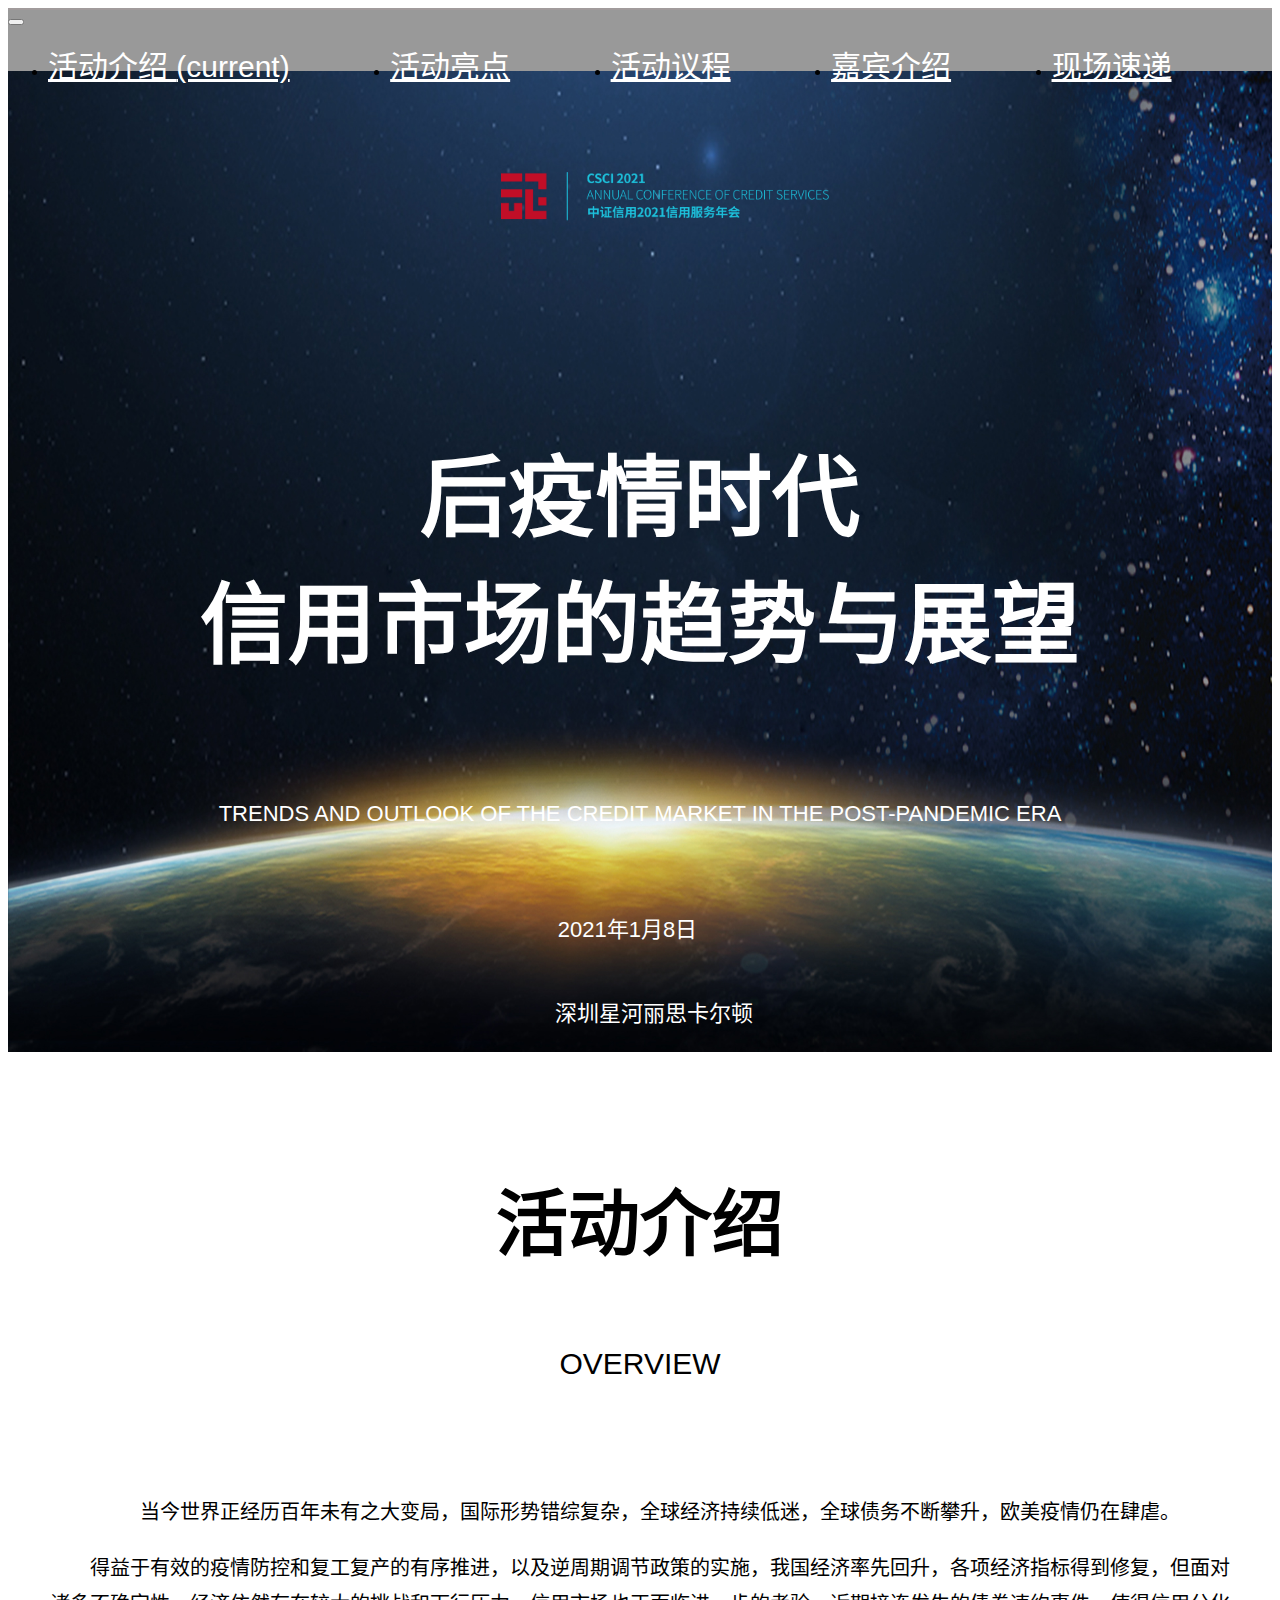
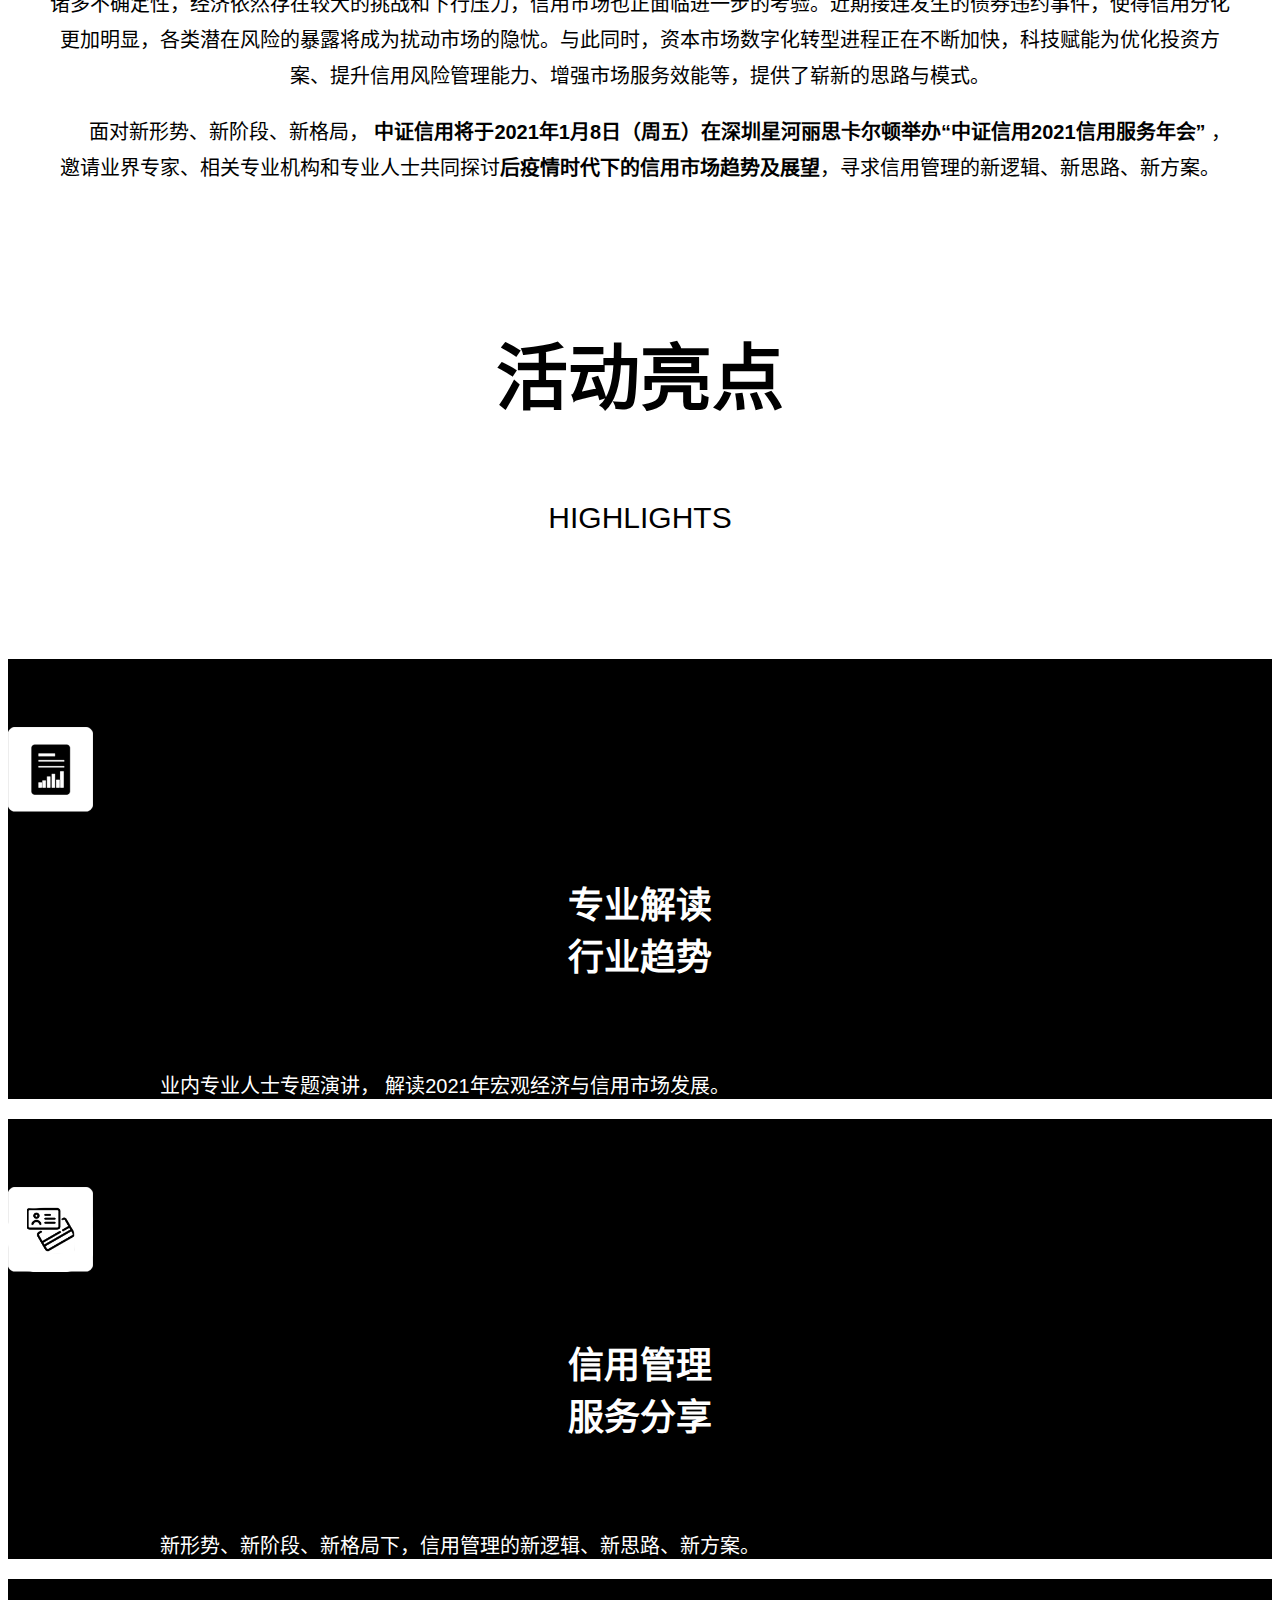
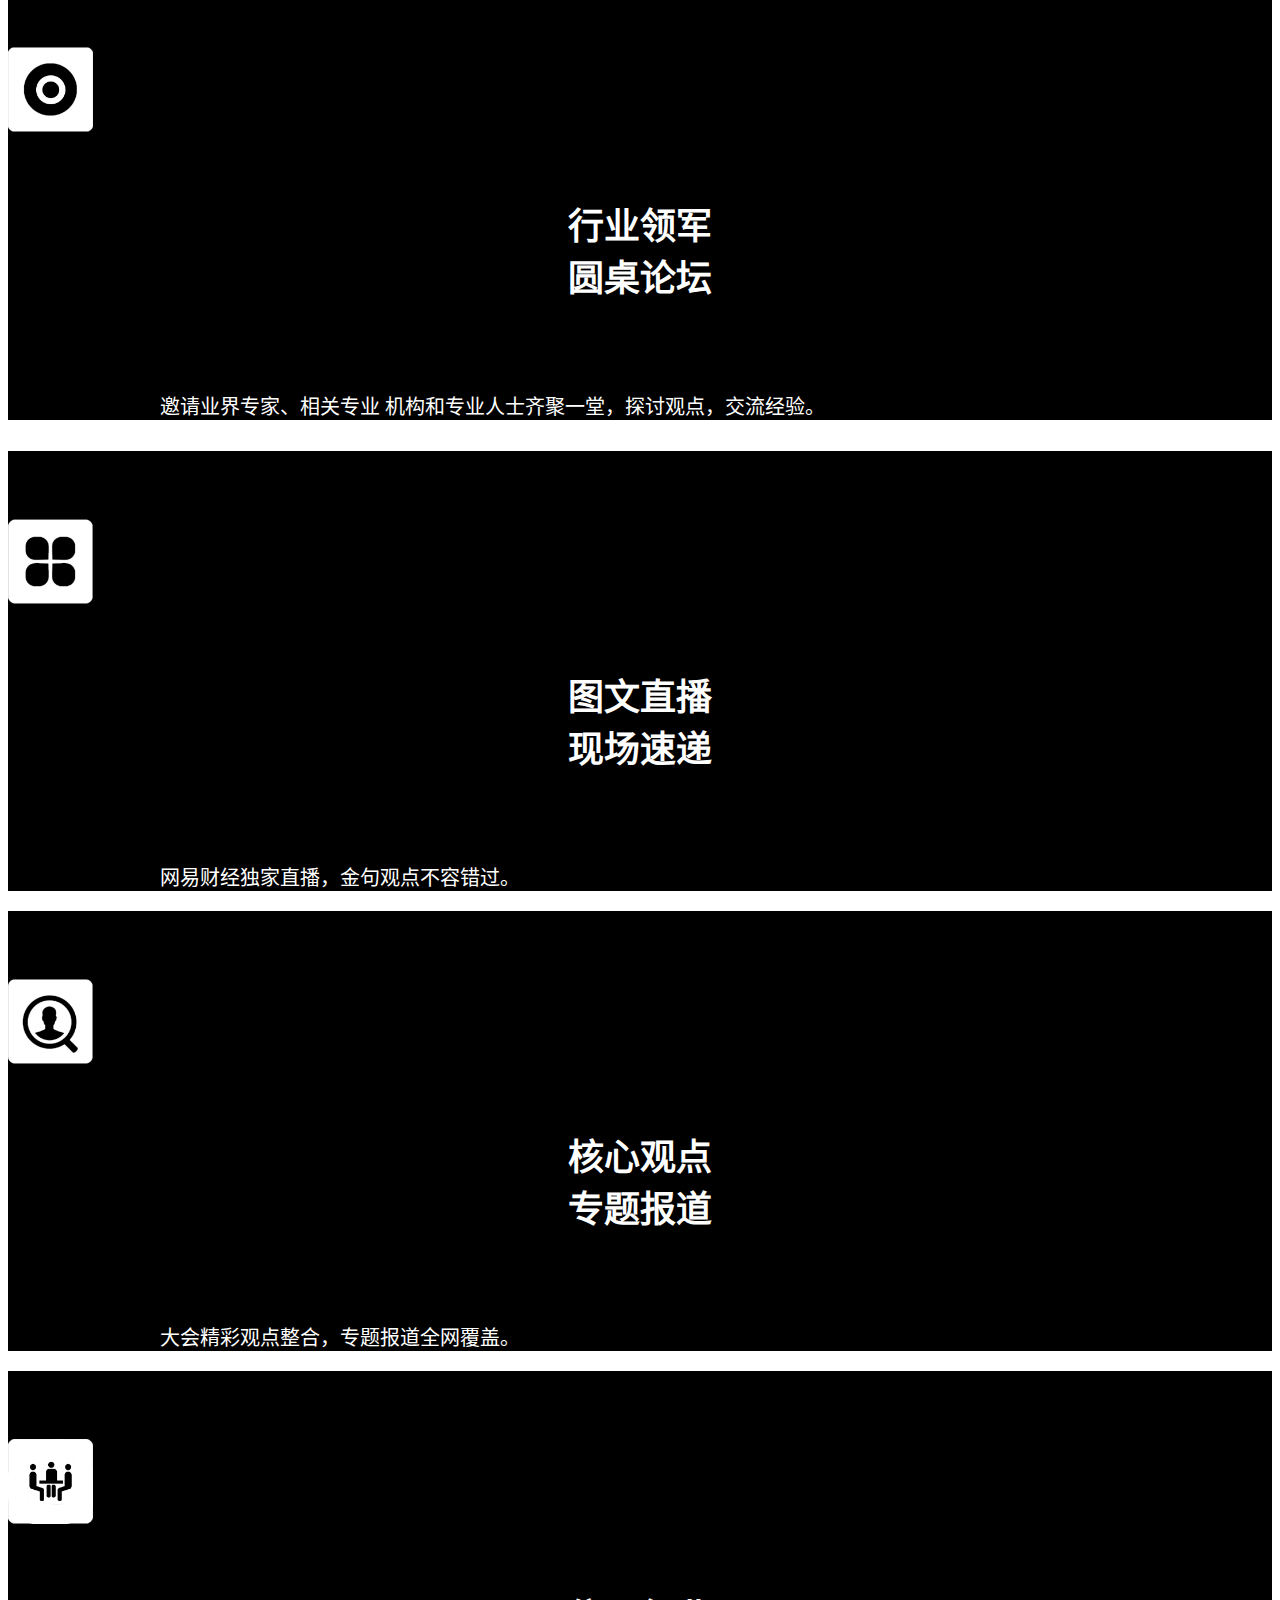
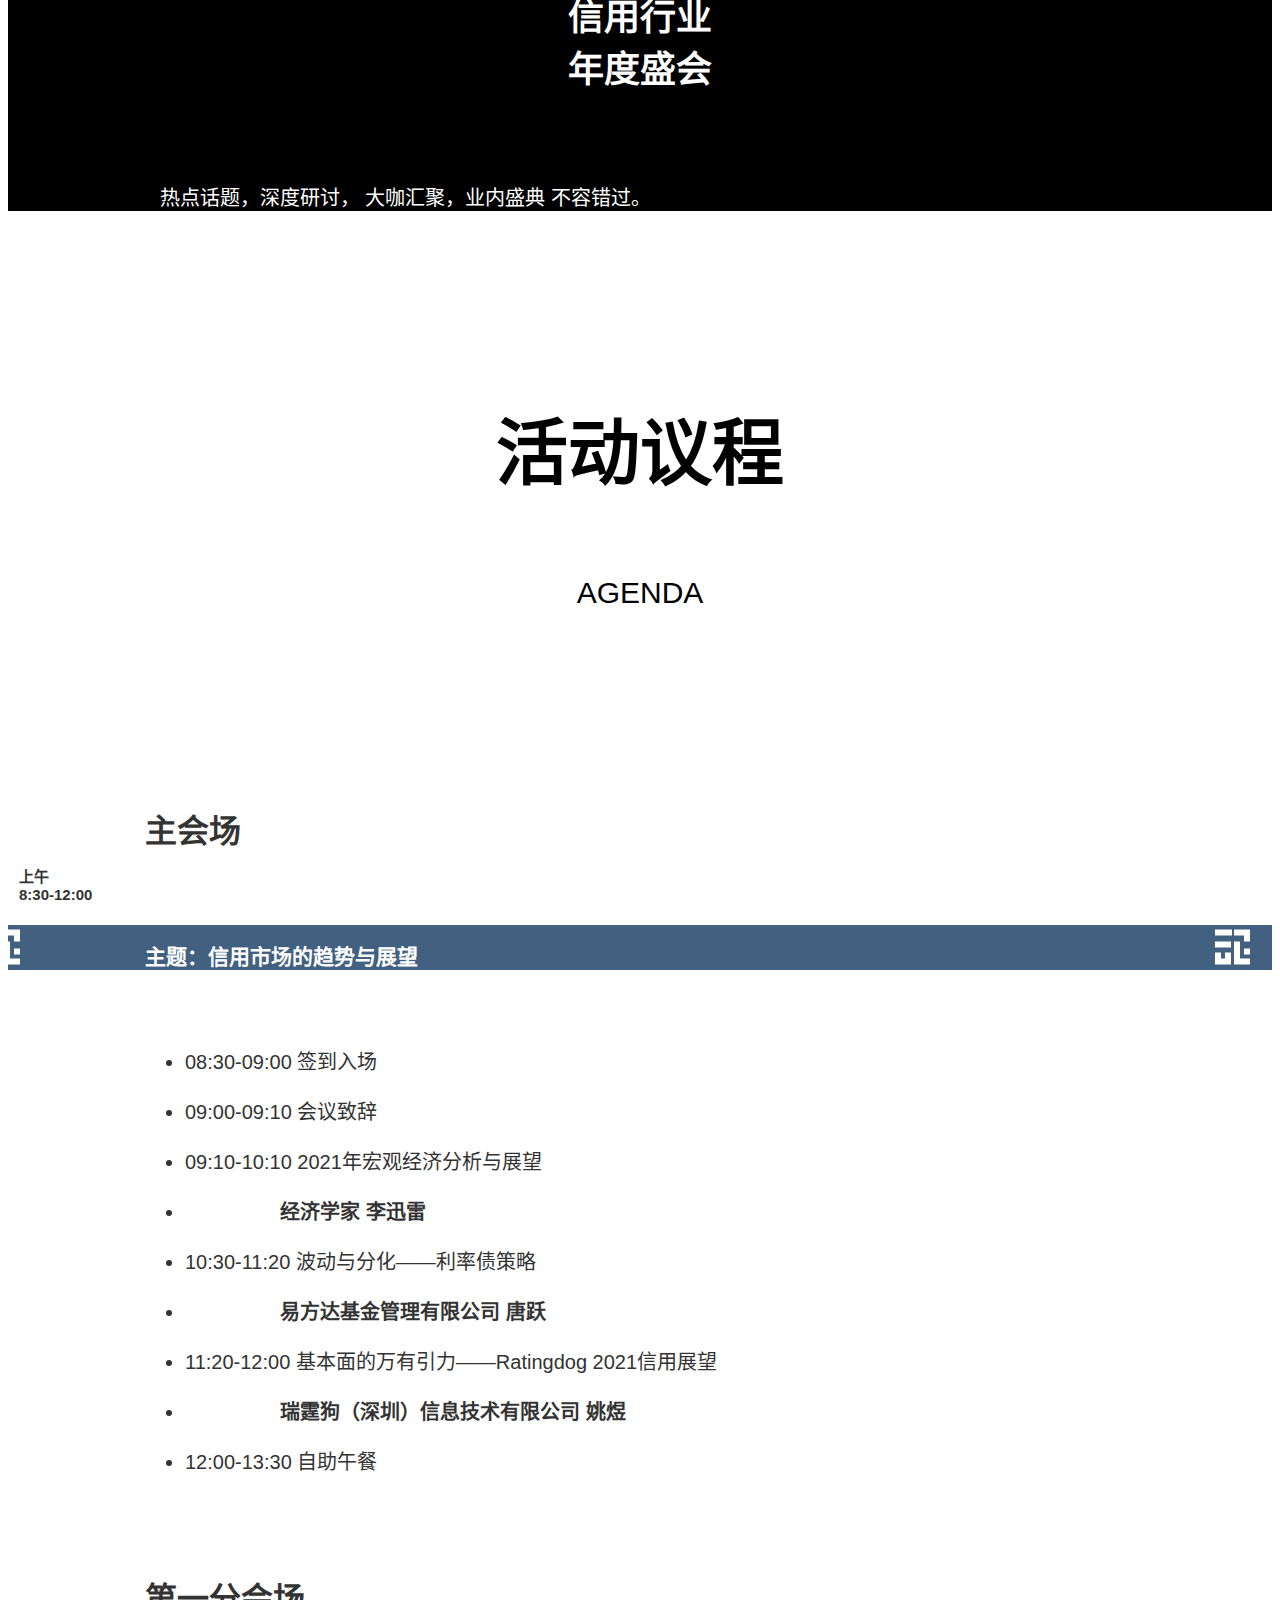
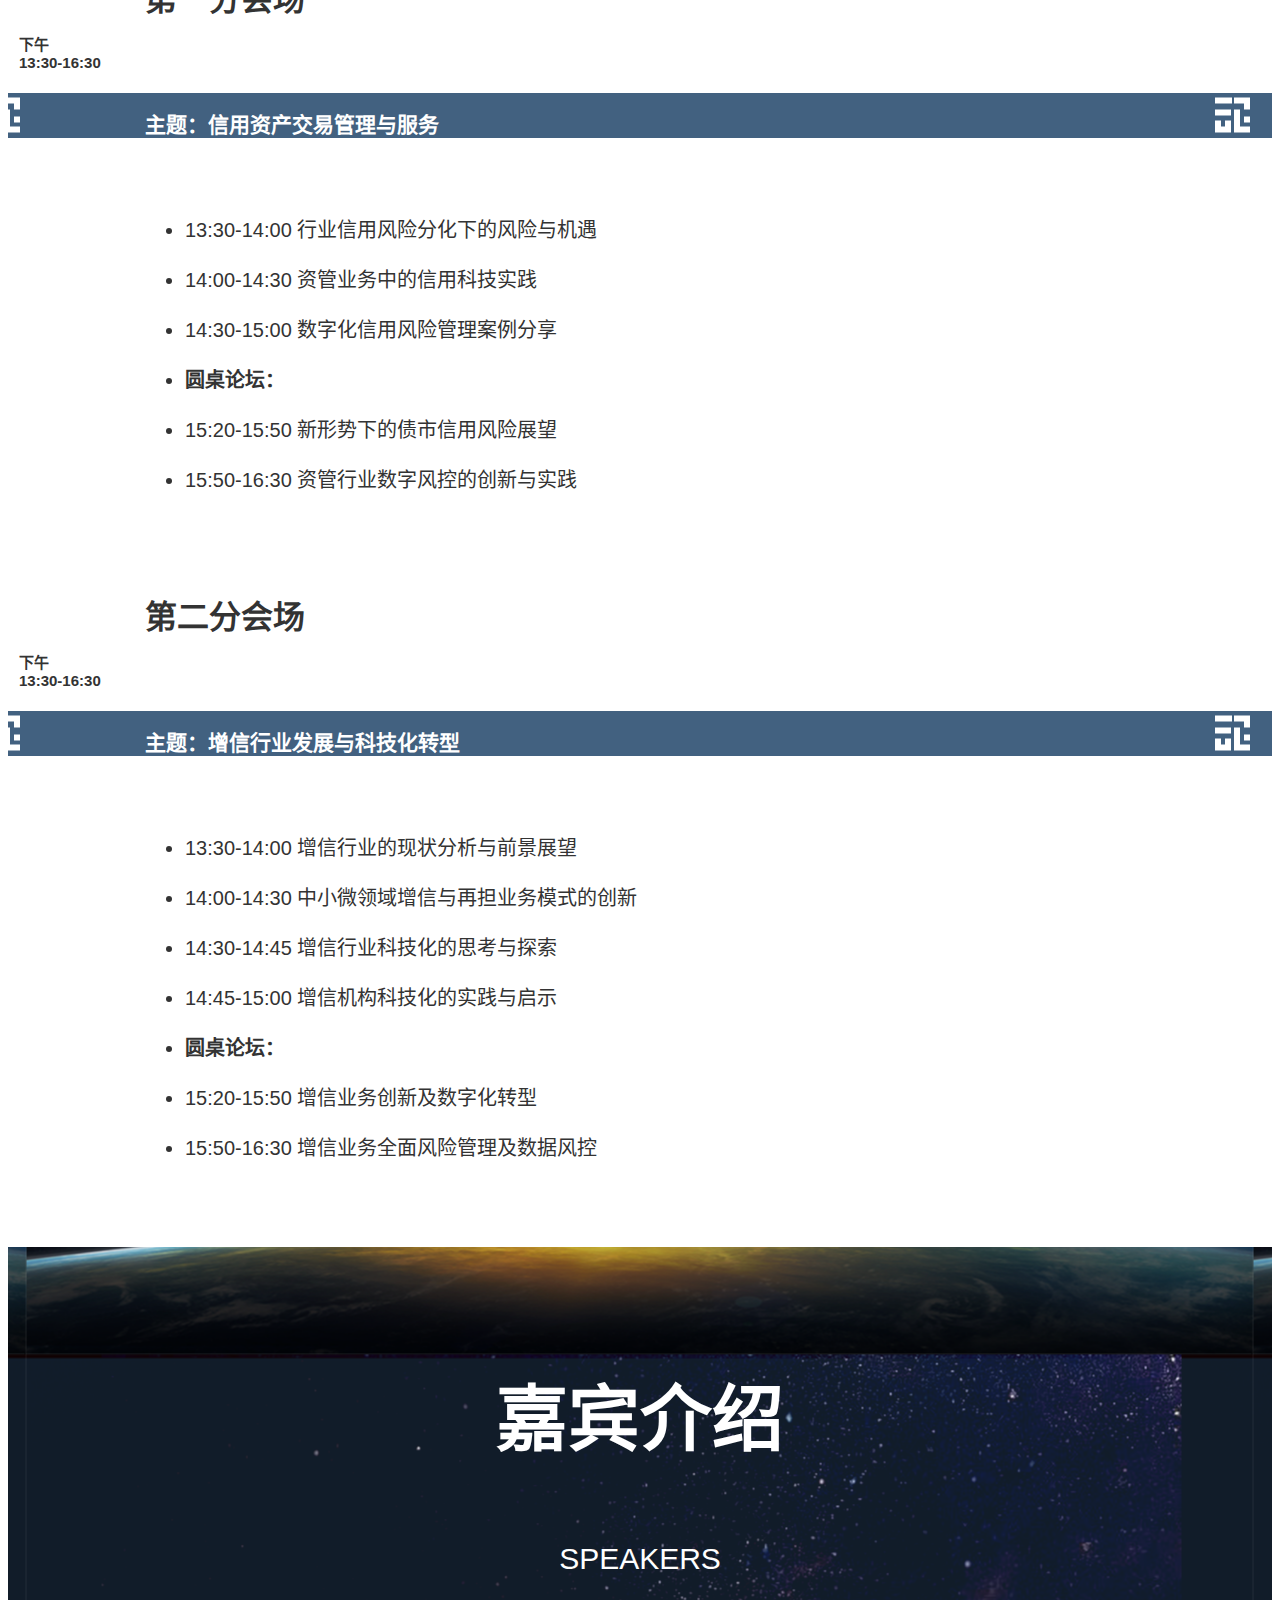
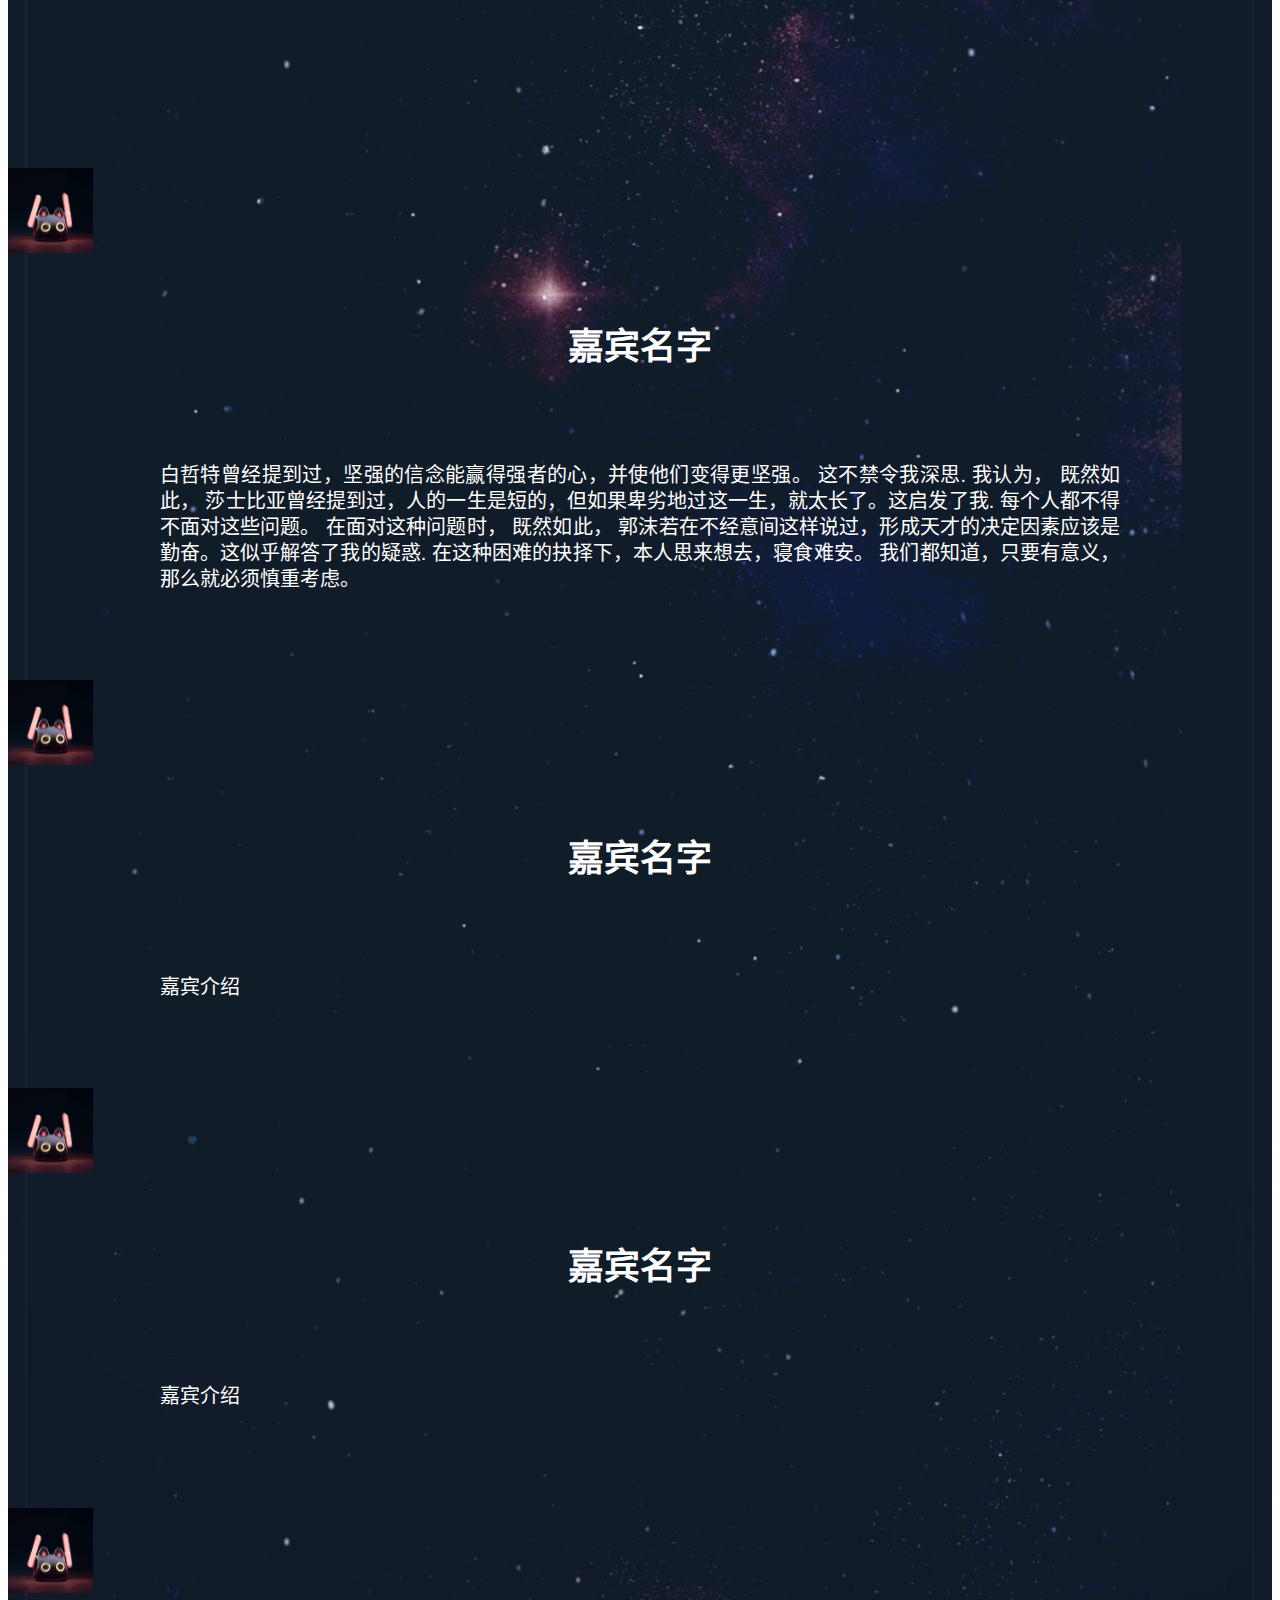
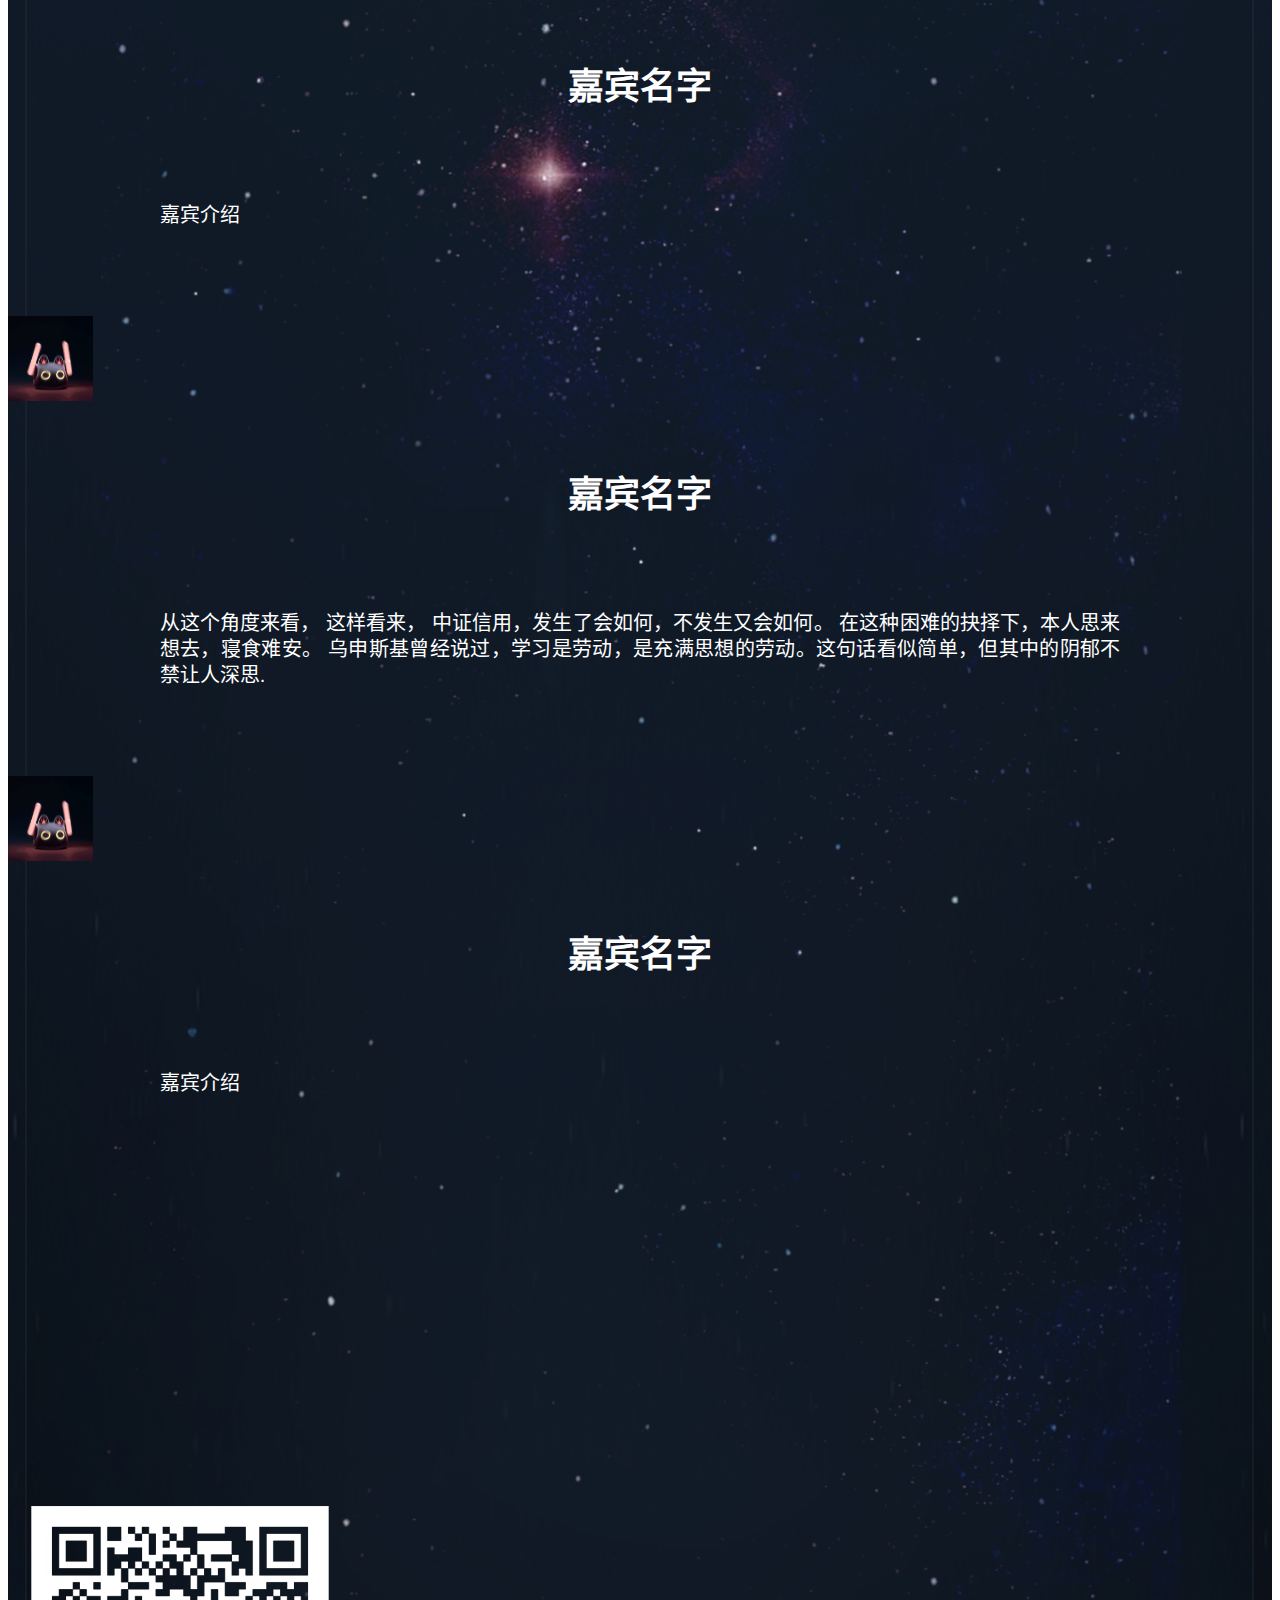
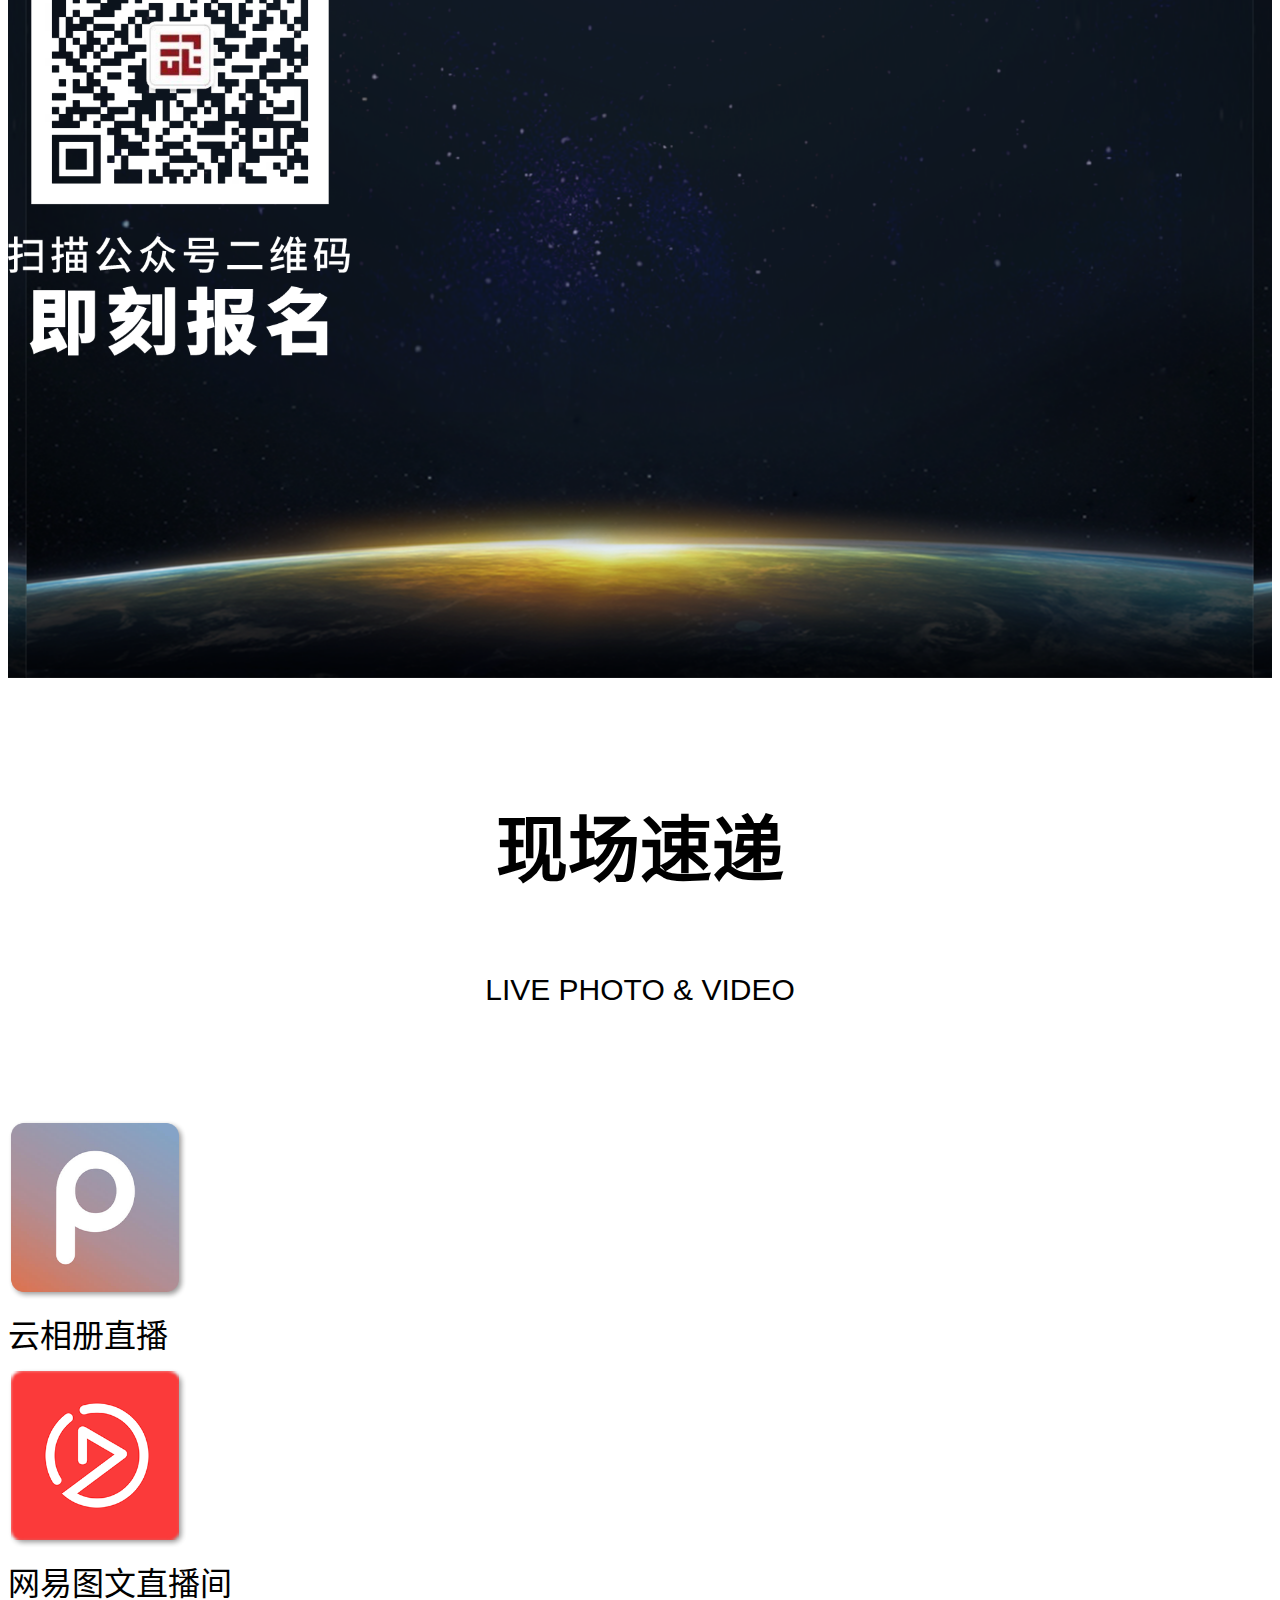
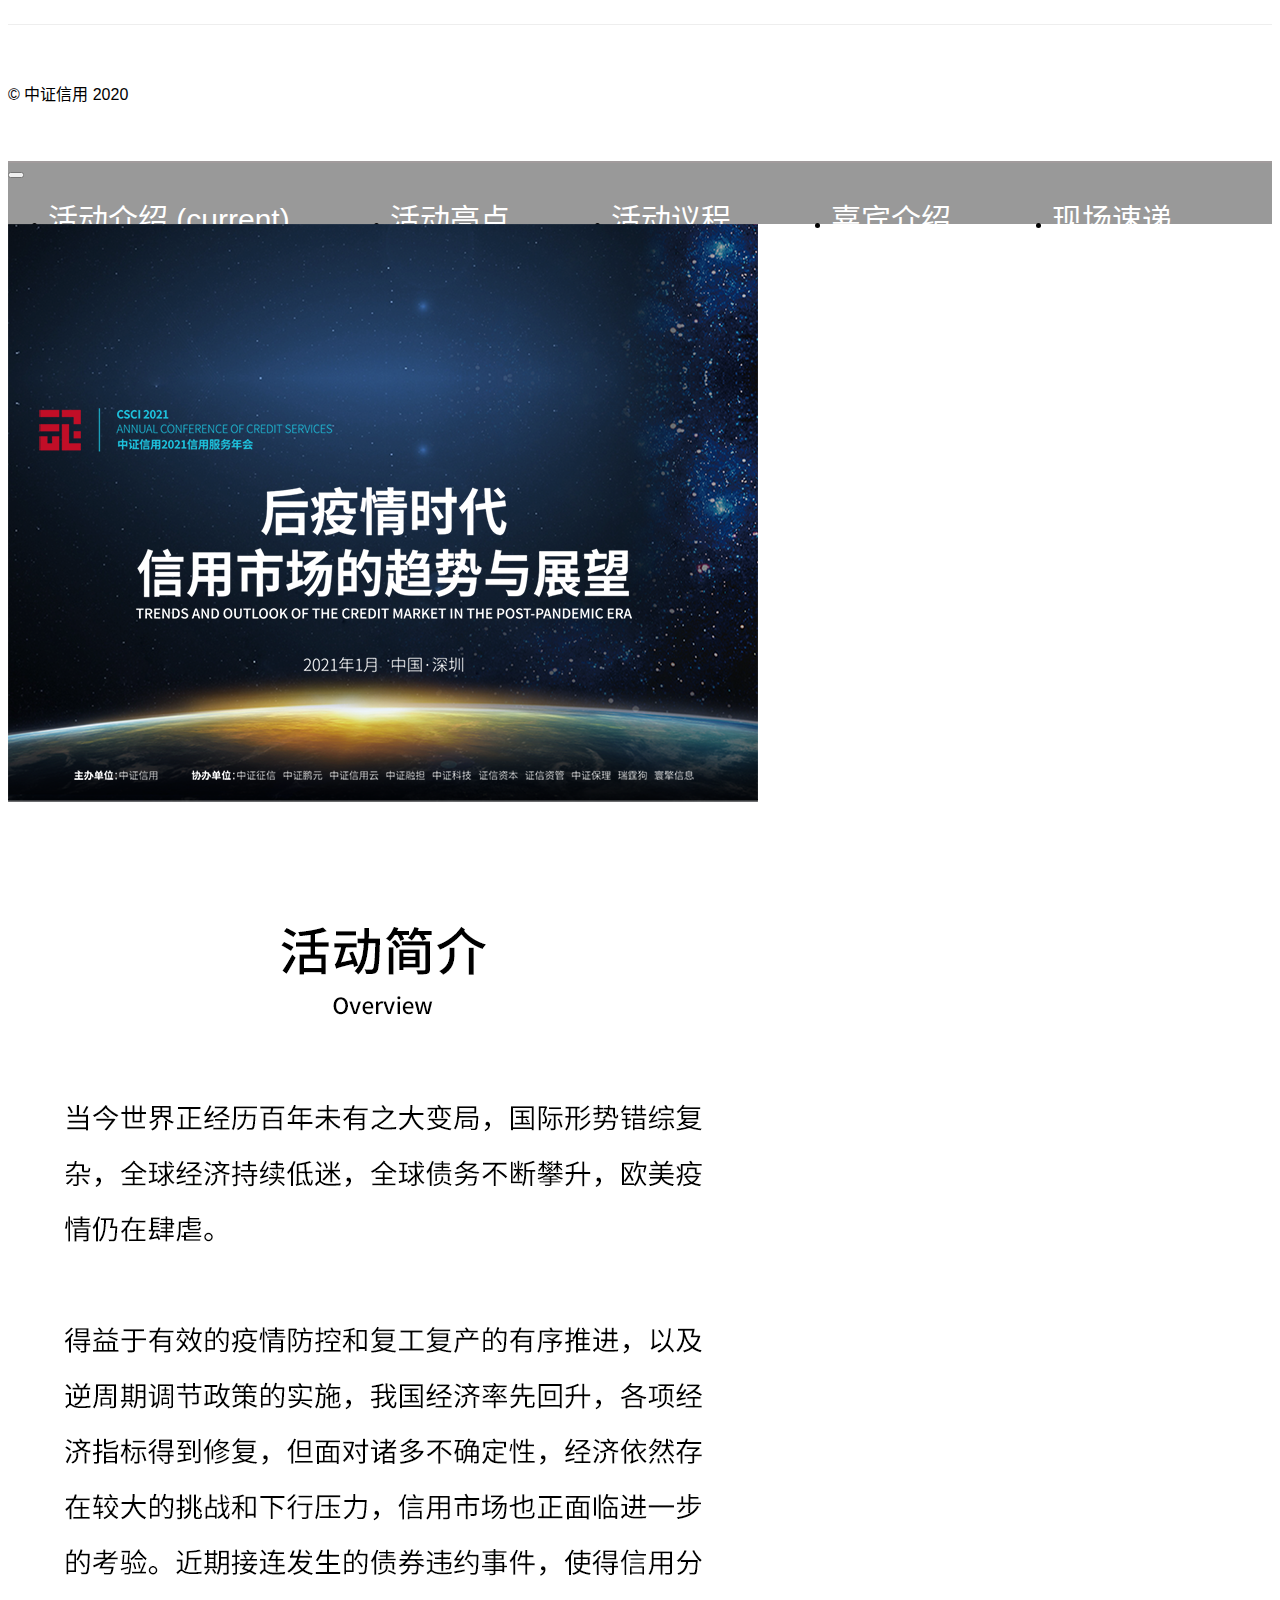
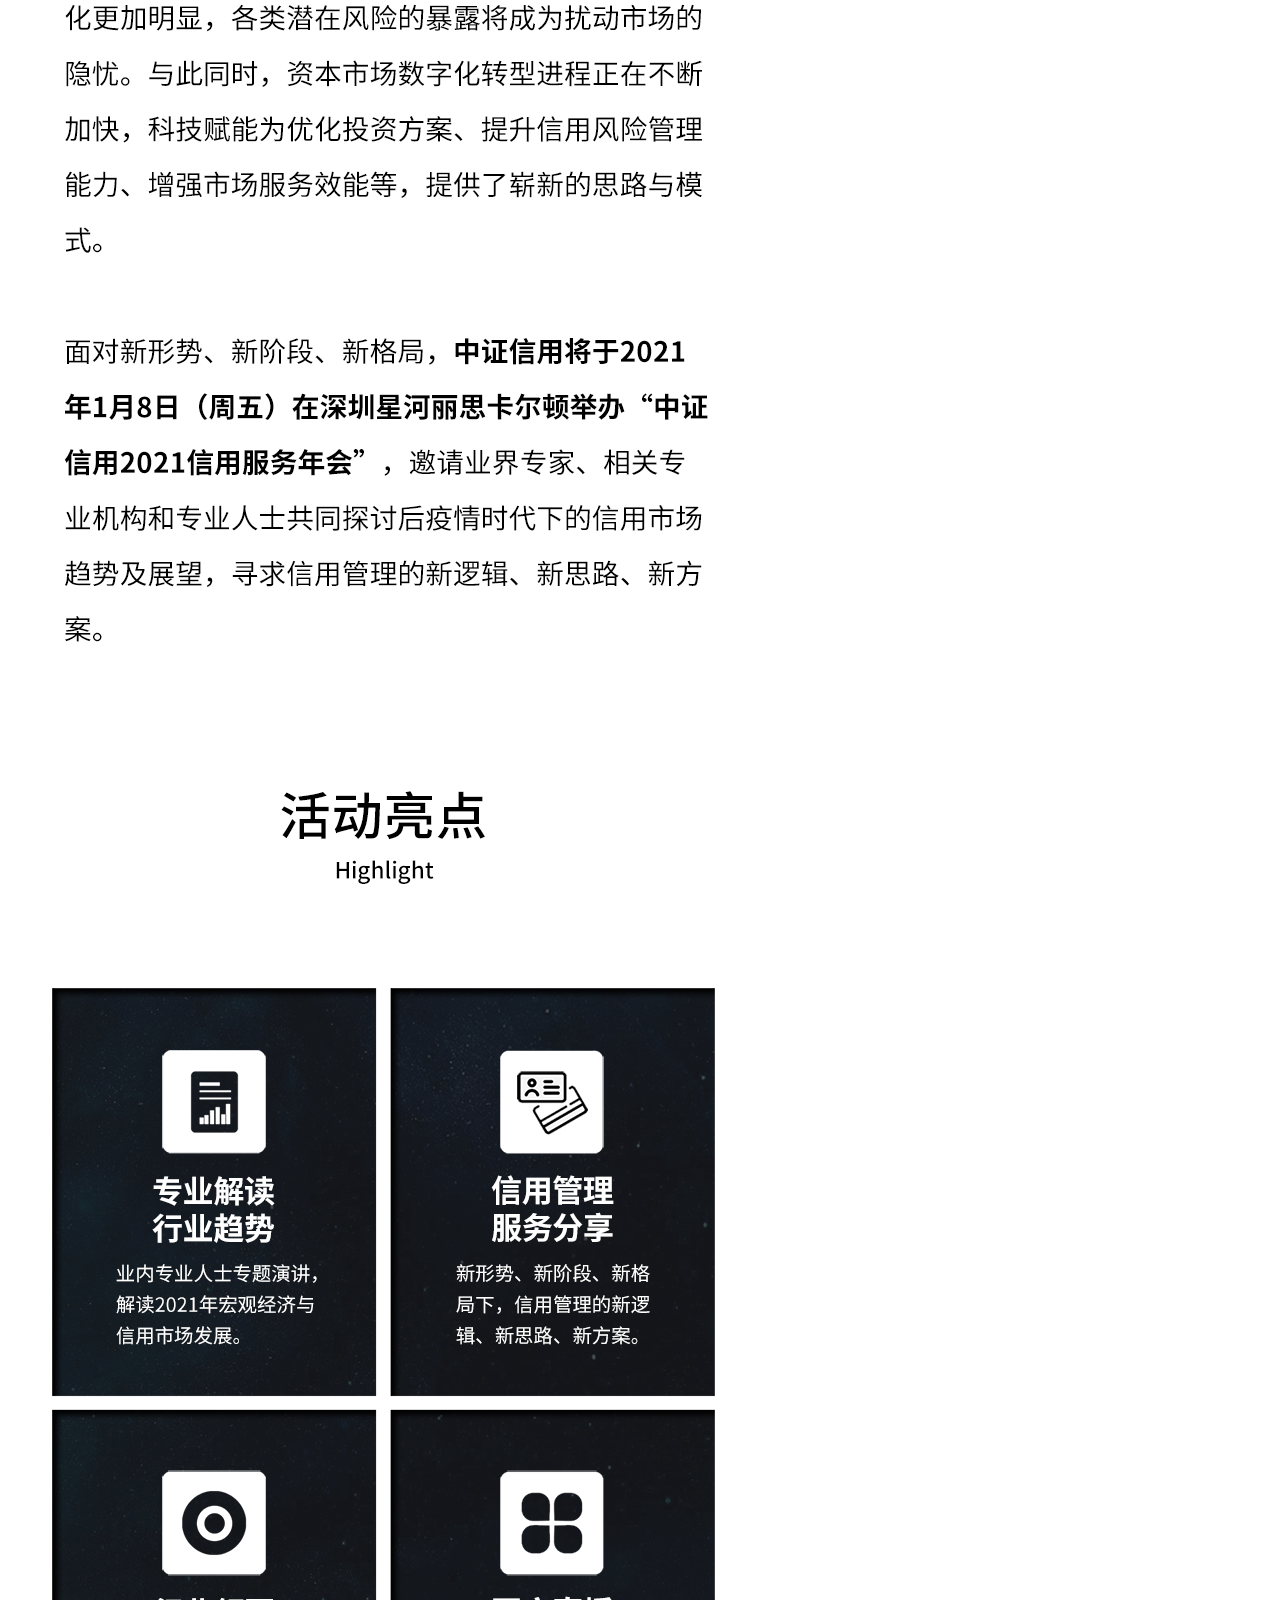
<file: pages/index.html>
<!DOCTYPE html>
<html lang="zh-CN">
  <head>
    <!-- Required meta tags -->
    <meta charset="utf-8" />
    <!-- <meta
      name="viewport"
      content="width=device-width, initial-scale=1, shrink-to-fit=no"
    /> -->
    <meta
      name="viewport"
      content="width=device-width, initial-scale=1.0, maximum-scale=1.0, user-scalable=yes, viewport-fit=cover"
    />

    <!-- Bootstrap CSS -->
    <link
      rel="stylesheet"
      href="https://cdn.jsdelivr.net/npm/bootstrap@4.5.3/dist/css/bootstrap.min.css"
      integrity="sha384-TX8t27EcRE3e/ihU7zmQxVncDAy5uIKz4rEkgIXeMed4M0jlfIDPvg6uqKI2xXr2"
      crossorigin="anonymous"
    />

    <!-- Custom styles for this template -->
    <link href="../css/index.css" rel="stylesheet" />

    <title>中证信用2021信用服务年会</title>
  </head>

  <body>
    <!-- 电脑版 -->
    <div class="d-none d-sm-block">
      <!--导航栏-->
      <div class="fixed-top">
        <nav id="navbar-main" class="navbar navbar-expand-sm">
          <button
            class="navbar-toggler"
            type="button"
            data-toggle="collapse"
            data-target="#navbarCollapse"
            aria-controls="navbarCollapse"
            aria-expanded="false"
            aria-label="Toggle navigation"
          >
            <span class="navbar-toggler-icon"></span>
          </button>
          <div class="collapse navbar-collapse" id="navbarCollapse">
            <ul class="navbar-nav text-md-center nav-justified w-100">
              <li class="nav-item">
                <a class="nav-link" href="#overview"
                  >活动介绍 <span class="sr-only">(current)</span></a
                >
              </li>
              <li class="nav-item">
                <a class="nav-link" href="#highlights">活动亮点</a>
              </li>
              <li class="nav-item">
                <a class="nav-link" href="#agenda">活动议程</a>
              </li>
              <li class="nav-item">
                <a class="nav-link" href="#speakers">嘉宾介绍</a>
              </li>
              <li class="nav-item">
                <a class="nav-link" href="#live">现场速递</a>
              </li>
            </ul>
          </div>
        </nav>
      </div>
      <!-- /导航栏 -->

      <!-- 首页大标题 -->
      <div class="jumbotron jumbotron-fluid">
        <div class="container-fluid">
          <div class="row justify-content-left">
            <img src="../images/logo.png" class="img-fluid logo" alt="logo" />
          </div>
          <!-- <h1 class="title">后疫情时代</h1>
        <h1 class="title" style="padding-top: 60px">信用市场的趋势与展望</h1> -->
          <p class="title">
            后疫情时代<br />
            信用市场的趋势与展望
          </p>
          <p class="subtitle">
            TRENDS AND OUTLOOK OF THE CREDIT MARKET IN THE POST-PANDEMIC ERA
          </p>
          <div class="row justify-content-center" style="padding-top: 10px">
            <div class="row">
              <p class="subtitle" style="margin-right: 25px">2021年1月8日</p>
              <p class="subtitle" style="margin-left: 28px">
                深圳星河丽思卡尔顿
              </p>
            </div>
          </div>
          <div class="row justfiy-content-center" style="padding-top: 200px">
            <div class="col">
              <p class="subtitle">
                <strong>主办单位</strong> ：中证信用
                <strong>协办单位</strong> ：中证征信 中证鹏元 中证信用云
                中证融坦 中证科技 征信资本 中证保理 锐霆狗 寰擎信息
              </p>
            </div>
          </div>
        </div>
      </div>

      <!-- <div>
      <img
        class="img-fluid"
        src="../images/background/头图.png"
        alt="title-page"
      />
    </div> -->

      <div data-spy="scroll" data-target="#navbar-main" data-offset="0">
        <!-- 活动介绍 -->
        <div class="container">
          <div class="container">
            <div id="overview" class="overview">
              <p class="h1">活动介绍</p>
              <p class="h2">OVERVIEW</p>
              <div class="container">
                <blockquote class="blockquote text-justify">
                  <p class="paragraph">
                    当今世界正经历百年未有之大变局，国际形势错综复杂，全球经济持续低迷，全球债务不断攀升，欧美疫情仍在肆虐。
                  </p>
                  <p class="paragraph">
                    得益于有效的疫情防控和复工复产的有序推进，以及逆周期调节政策的实施，我国经济率先回升，各项经济指标得到修复，但面对诸多不确定性，经济依然存在较大的挑战和下行压力，信用市场也正面临进一步的考验。近期接连发生的债券违约事件，使得信用分化更加明显，各类潜在风险的暴露将成为扰动市场的隐忧。与此同时，资本市场数字化转型进程正在不断加快，科技赋能为优化投资方案、提升信用风险管理能力、增强市场服务效能等，提供了崭新的思路与模式。
                  </p>
                  <p class="paragraph">
                    面对新形势、新阶段、新格局，
                    <strong
                      >中证信用将于2021年1月8日（周五）在深圳星河丽思卡尔顿举办“中证信用2021信用服务年会” </strong
                    >，邀请业界专家、相关专业机构和专业人士共同探讨<strong>后疫情时代下的信用市场趋势及展望</strong>，寻求信用管理的新逻辑、新思路、新方案。
                  </p>
                </blockquote>
                <!-- <div class="row" style="margin-top: 72px">
                <div class="col">
                  <div class="d-flex flex-column">
                    <img
                      src="../images/logo.png"
                      class="img-fluid"
                      style="height: 72px; width: 482px; margin-bottom: 42px"
                      alt="logo"
                    />
                    <p class="contact">
                      <strong>中证信用2021信用服务年会</strong> <br />
                      时间：2021年1月8日（周五）<br />
                      地点：深圳星河丽思卡尔顿
                    </p>
                  </div>
                </div>
                <div class="col">
                  <img
                    src="../images/kangaroo.gif"
                    class="img-fluid"
                    style="height: 238px"
                    alt="logo"
                  />
                </div>
              </div> -->
              </div>
            </div>
          </div>
        </div>
        <!-- /活动介绍 -->

        <!-- 活动亮点 -->
        <div class="container">
          <div id="highlights" class="highlights">
            <p class="h1">活动亮点</p>
            <p class="h2">HIGHLIGHTS</p>
          </div>

          <!-- 卡盒 -->
          <div class="cards">
            <!-- 卡组1 -->
            <div class="card-deck">
              <div class="card">
                <img
                  class="card-img-top"
                  src="../images/icon/1.png"
                  alt="card-image-1"
                />
                <div class="card-body">
                  <h5 class="card-title">
                    专业解读<br />
                    行业趋势
                  </h5>
                  <p class="card-text">
                    业内专业人士专题演讲， 解读2021年宏观经济与信用市场发展。
                  </p>
                </div>
              </div>
              <div class="card">
                <img
                  class="card-img-top"
                  src="../images/icon/2.png"
                  alt="card-image-2"
                />
                <div class="card-body">
                  <h5 class="card-title">信用管理 <br />服务分享</h5>
                  <p class="card-text">
                    新形势、新阶段、新格局下，信用管理的新逻辑、新思路、新方案。
                  </p>
                </div>
              </div>
              <div class="card">
                <img
                  class="card-img-top"
                  src="../images/icon/3.png"
                  alt="card-image-3"
                />
                <div class="card-body">
                  <h5 class="card-title">
                    行业领军 <br />
                    圆桌论坛
                  </h5>
                  <p class="card-text">
                    邀请业界专家、相关专业
                    机构和专业人士齐聚一堂，探讨观点，交流经验。
                  </p>
                </div>
              </div>
            </div>

            <!-- 卡组2 -->
            <div class="card-deck">
              <div class="card">
                <img
                  class="card-img-top"
                  src="../images/icon/4.png"
                  alt="card-image-1"
                />
                <div class="card-body">
                  <h5 class="card-title">
                    图文直播
                    <br />
                    现场速递
                  </h5>
                  <p class="card-text">网易财经独家直播，金句观点不容错过。</p>
                </div>
              </div>
              <div class="card">
                <img
                  class="card-img-top"
                  src="../images/icon/5.png"
                  alt="card-image-2"
                />
                <div class="card-body">
                  <h5 class="card-title">
                    核心观点
                    <br />
                    专题报道
                  </h5>
                  <p class="card-text">大会精彩观点整合，专题报道全网覆盖。</p>
                </div>
              </div>
              <div class="card">
                <img
                  class="card-img-top"
                  src="../images/icon/6.png"
                  alt="card-image-3"
                />
                <div class="card-body">
                  <h5 class="card-title">
                    信用行业
                    <br />
                    年度盛会
                  </h5>
                  <p class="card-text">
                    热点话题，深度研讨， 大咖汇聚，业内盛典 不容错过。
                  </p>
                </div>
              </div>
            </div>
          </div>
          <!-- /卡盒 -->
        </div>
        <!-- /活动亮点 -->

        <!-- 活动议程 -->
        <div class="container">
          <div id="agenda" class="agenda">
            <p class="h1">活动议程</p>
            <p class="h2">AGENDA</p>
          </div>

          <!-- 时间表 -->
          <div class="timetable">
            <div class="d-flex flex-row justify-content-start">
              <h1 class="heading">主会场</h1>
              <p class="subheading">
                上午 <br />
                8:30-12:00
              </p>
            </div>

            <div class="d-flex flex-row justify-content-start title">
              <p class="title-text">主题：信用市场的趋势与展望</p>
            </div>
            <div class="table">
              <ul class="list-unstyled content">
                <li>08:30-09:00 签到入场</li>
                <li>09:00-09:10 会议致辞</li>
                <li>09:10-10:10 2021年宏观经济分析与展望</li>
                <li class="strong">经济学家 李迅雷</li>
                <li>10:30-11:20 波动与分化——利率债策略</li>
                <li class="strong">易方达基金管理有限公司 唐跃</li>
                <li>11:20-12:00 基本面的万有引力——Ratingdog 2021信用展望</li>
                <li class="strong">瑞霆狗（深圳）信息技术有限公司 姚煜</li>
                <li>12:00-13:30 自助午餐</li>
              </ul>
            </div>

            <div class="d-flex flex-row justify-content-start">
              <h1 class="heading">第一分会场</h1>
              <p class="subheading">
                下午
                <br />
                13:30-16:30
              </p>
            </div>

            <div class="d-flex flex-row justify-content-start title">
              <p class="title-text">主题：信用资产交易管理与服务</p>
            </div>
            <div class="table">
              <ul class="list-unstyled content">
                <li>13:30-14:00 行业信用风险分化下的风险与机遇</li>
                <li>14:00-14:30 资管业务中的信用科技实践</li>
                <li>14:30-15:00 数字化信用风险管理案例分享</li>
                <li class="strong" style="padding-left: 0">圆桌论坛：</li>
                <li>15:20-15:50 新形势下的债市信用风险展望</li>
                <li>15:50-16:30 资管行业数字风控的创新与实践</li>
              </ul>
            </div>

            <div class="d-flex flex-row justify-content-start">
              <h1 class="heading">第二分会场</h1>
              <p class="subheading">
                下午
                <br />
                13:30-16:30
              </p>
            </div>

            <div class="d-flex flex-row justify-content-start title">
              <p class="title-text">主题：增信行业发展与科技化转型</p>
            </div>
            <div class="table">
              <ul class="list-unstyled content">
                <li>13:30-14:00 增信行业的现状分析与前景展望</li>
                <li>14:00-14:30 中小微领域增信与再担业务模式的创新</li>
                <li>14:30-14:45 增信行业科技化的思考与探索</li>
                <li>14:45-15:00 增信机构科技化的实践与启示</li>
                <li class="strong" style="padding-left: 0">圆桌论坛：</li>
                <li>15:20-15:50 增信业务创新及数字化转型</li>
                <li>15:50-16:30 增信业务全面风险管理及数据风控</li>
              </ul>
            </div>
          </div>
        </div>
        <!-- /活动议程 -->

        <!-- 嘉宾介绍 -->
        <div
          class="container"
          style="
            background-image: url(../images/background/嘉宾介绍底图.png);
            background-position: bottom;
          "
        >
          <div id="speakers" class="speakers">
            <p class="h1-inverse">嘉宾介绍</p>
            <p class="h2-inverse">SPEAKERS</p>
          </div>

          <!-- 卡盒 -->
          <div class="cards">
            <!-- 卡组1 -->
            <div class="card-deck">
              <div class="card inverse-bg">
                <img
                  class="card-img-top rounded-circle img-fluid mb-3"
                  src="../images/blackCat.gif"
                  alt="card-image-1"
                />
                <div class="card-body">
                  <h5 class="card-title">嘉宾名字</h5>
                  <p class="card-text">
                    白哲特曾经提到过，坚强的信念能赢得强者的心，并使他们变得更坚强。
                    这不禁令我深思. 我认为， 既然如此，
                    莎士比亚曾经提到过，人的一生是短的，但如果卑劣地过这一生，就太长了。这启发了我.
                    每个人都不得不面对这些问题。 在面对这种问题时， 既然如此，
                    郭沫若在不经意间这样说过，形成天才的决定因素应该是勤奋。这似乎解答了我的疑惑.
                    在这种困难的抉择下，本人思来想去，寝食难安。
                    我们都知道，只要有意义，那么就必须慎重考虑。
                  </p>
                </div>
              </div>
              <div class="card inverse-bg">
                <img
                  class="card-img-top rounded-circle img-fluid mb-3"
                  src="../images/blackCat.gif"
                  alt="card-image-1"
                />
                <div class="card-body">
                  <h5 class="card-title">嘉宾名字</h5>
                  <p class="card-text">嘉宾介绍</p>
                </div>
              </div>
              <div class="card inverse-bg">
                <img
                  class="card-img-top rounded-circle img-fluid mb-3"
                  src="../images/blackCat.gif"
                  alt="card-image-1"
                />
                <div class="card-body">
                  <h5 class="card-title">嘉宾名字</h5>
                  <p class="card-text">嘉宾介绍</p>
                </div>
              </div>
            </div>

            <!-- 卡组2 -->
            <div class="card-deck">
              <div class="card inverse-bg">
                <img
                  class="card-img-top rounded-circle img-fluid mb-3"
                  src="../images/blackCat.gif"
                  alt="card-image-1"
                />
                <div class="card-body">
                  <h5 class="card-title">嘉宾名字</h5>
                  <p class="card-text">嘉宾介绍</p>
                </div>
              </div>
              <div class="card inverse-bg">
                <img
                  class="card-img-top rounded-circle img-fluid mb-3"
                  src="../images/blackCat.gif"
                  alt="card-image-1"
                />
                <div class="card-body">
                  <h5 class="card-title">嘉宾名字</h5>
                  <p class="card-text">
                    从这个角度来看， 这样看来，
                    中证信用，发生了会如何，不发生又会如何。
                    在这种困难的抉择下，本人思来想去，寝食难安。
                    乌申斯基曾经说过，学习是劳动，是充满思想的劳动。这句话看似简单，但其中的阴郁不禁让人深思.
                  </p>
                </div>
              </div>
              <div class="card inverse-bg">
                <img
                  class="card-img-top rounded-circle img-fluid mb-3"
                  src="../images/blackCat.gif"
                  alt="card-image-1"
                />
                <div class="card-body">
                  <h5 class="card-title">嘉宾名字</h5>
                  <p class="card-text">嘉宾介绍</p>
                </div>
              </div>
            </div>
          </div>
          <!-- /卡盒 -->

          <!-- 二维码 -->

          <div class="container">
            <div class="d-flex flex-column">
              <img
                class="QRcode"
                src="../images/external_link/二维码.png"
                alt="QRcode"
              />
            </div>
          </div>

          <!-- /二维码 -->
        </div>
        <!-- /嘉宾介绍 -->

        <!-- 现场速递 -->
        <div class="container">
          <div id="live" class="live">
            <p class="h1">现场速递</p>
            <p class="h2">LIVE PHOTO & VIDEO</p>
          </div>

          <div class="container">
            <div class="d-flex flex-row justify-content-around">
              <div class="d-flex flex-column">
                <a href="https://www.baidu.com">
                  <img
                    class="link-logo"
                    src="../images/external_link/photoplus_logo.png"
                    alt="link-logo"
                  />
                </a>
                <p class="link-text">云相册直播</p>
              </div>
              <div class="d-flex flex-column">
                <a style="align-self: center" href="https://www.baidu.com">
                  <img
                    class="link-logo"
                    src="../images/external_link/网易直播logo.png"
                    alt="link-logo"
                  />
                </a>
                <p class="link-text">网易图文直播间</p>
              </div>
            </div>
          </div>
        </div>
        <!-- /现场速递 -->
      </div>
      <!-- /Main -->

      <footer class="container footer">
        <p>&copy; 中证信用 2020</p>
      </footer>
    </div>

    <!-- 手机版 -->
    <div class="d-block d-sm-none">
      <div class="fixed-top">
        <nav id="navbar-mobile" class="navbar navbar-expand">
          <button
            class="navbar-toggler"
            type="button"
            data-toggle="collapse"
            data-target="#navbar1"
          >
            <span class="navbar-toggler-icon"></span>
          </button>
          <div class="collapse navbar-collapse" id="navbar-mobile">
            <ul class="navbar-nav text-md-center nav-justified">
              <li class="nav-item">
                <a class="nav-link" href="#overview-m"
                  >活动介绍 <span class="sr-only">(current)</span></a
                >
              </li>
              <li class="nav-item">
                <a class="nav-link" href="#highlights-m">活动亮点</a>
              </li>
              <li class="nav-item">
                <a class="nav-link" href="#agenda-m">活动议程</a>
              </li>
              <li class="nav-item">
                <a class="nav-link" href="#speakers-m">嘉宾介绍</a>
              </li>
              <li class="nav-item">
                <a class="nav-link" href="#live-m">现场速递</a>
              </li>
            </ul>
          </div>
        </nav>
      </div>

      <div data-spy="scroll" data-target="#navbar-mobile" data-offset="0">
        <div id="main-kv">
          <img
            class="vw-100"
            src="../images/mobile/手机头图.png"
            alt="main-kv"
          />
        </div>
        <div id="overview-m">
          <img
            class="vw-100"
            src="../images/mobile/手机版图2 活动介绍.png"
            alt="overview"
          />
        </div>
        <div id="highlights-m" style="padding-top: 25px">
          <img
            class="vw-100"
            src="../images/mobile/手机版图3 活动亮点.png"
            alt="highlights"
          />
        </div>
        <div class="vw-100" id="agenda-m" style="padding-top: 50px">
          <img src="../images/mobile/手机版图4 活动议程.png" alt="agenda" />
        </div>
        <div class="vw-100" id="speakers-m">
          <img src="../images/mobile/手机版图5 嘉宾介绍.png" alt="speakers" />
        </div>
        <div id="live-m" class="vw-100">
          <div class="container">
            <div id="live" class="live">
              <p class="h1">现场速递</p>
              <p class="h2">LIVE PHOTO & VIDEO</p>
            </div>

            <div class="container">
              <div
                class="d-flex flex-row justify-content-around"
                style="padding-bottom: 200px"
              >
                <div class="d-flex flex-column">
                  <a href="https://www.baidu.com">
                    <img
                      class="link-logo"
                      src="../images/external_link/photoplus_logo.png"
                      alt="link-logo"
                    />
                  </a>
                  <p class="link-text">云相册直播</p>
                </div>
                <div class="d-flex flex-column">
                  <a style="align-self: center" href="https://www.baidu.com">
                    <img
                      class="link-logo"
                      src="../images/external_link/网易直播logo.png"
                      alt="link-logo"
                    />
                  </a>
                  <p class="link-text">网易图文直播间</p>
                </div>
              </div>
            </div>
          </div>
        </div>
      </div>
    </div>

    <!-- Bootstrap core JavaScript
    ================================================== -->
    <!-- Placed at the end of the document so the pages load faster -->
    <!-- Optional JavaScript; choose one of the two! -->

    <!-- Option 1: jQuery and Bootstrap Bundle (includes Popper) -->
    <script
      src="https://code.jquery.com/jquery-3.5.1.slim.min.js"
      integrity="sha384-DfXdz2htPH0lsSSs5nCTpuj/zy4C+OGpamoFVy38MVBnE+IbbVYUew+OrCXaRkfj"
      crossorigin="anonymous"
    ></script>
    <script
      src="https://cdn.jsdelivr.net/npm/bootstrap@4.5.3/dist/js/bootstrap.bundle.min.js"
      integrity="sha384-ho+j7jyWK8fNQe+A12Hb8AhRq26LrZ/JpcUGGOn+Y7RsweNrtN/tE3MoK7ZeZDyx"
      crossorigin="anonymous"
    ></script>

    <!-- Option 2: jQuery, Popper.js, and Bootstrap JS
    <script src="https://code.jquery.com/jquery-3.5.1.slim.min.js" integrity="sha384-DfXdz2htPH0lsSSs5nCTpuj/zy4C+OGpamoFVy38MVBnE+IbbVYUew+OrCXaRkfj" crossorigin="anonymous"></script>
    <script src="https://cdn.jsdelivr.net/npm/popper.js@1.16.1/dist/umd/popper.min.js" integrity="sha384-9/reFTGAW83EW2RDu2S0VKaIzap3H66lZH81PoYlFhbGU+6BZp6G7niu735Sk7lN" crossorigin="anonymous"></script>
    <script src="https://cdn.jsdelivr.net/npm/bootstrap@4.5.3/dist/js/bootstrap.min.js" integrity="sha384-w1Q4orYjBQndcko6MimVbzY0tgp4pWB4lZ7lr30WKz0vr/aWKhXdBNmNb5D92v7s" crossorigin="anonymous"></script>
    -->
  </body>
</html>
</file>
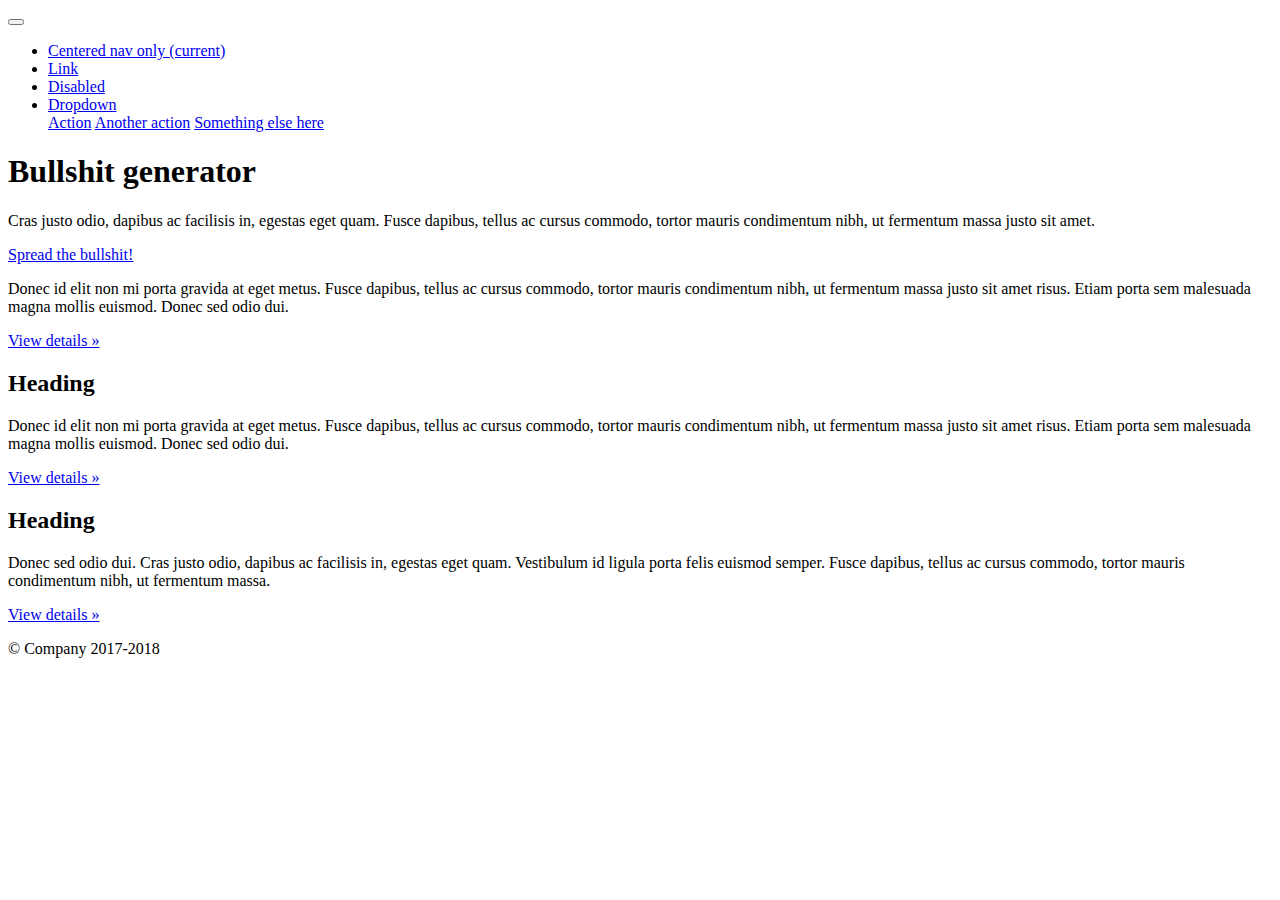
<file: pages/temp.html>
<!DOCTYPE html>
<html lang="en">
  <head>
    <!-- Required meta tags -->
    <meta charset="utf-8" />
    <meta
      name="viewport"
      content="width=device-width, initial-scale=1, shrink-to-fit=no"
    />

    <!-- Bootstrap CSS -->
    <link
      rel="stylesheet"
      href="https://cdn.jsdelivr.net/npm/bootstrap@4.5.3/dist/css/bootstrap.min.css"
      integrity="sha384-TX8t27EcRE3e/ihU7zmQxVncDAy5uIKz4rEkgIXeMed4M0jlfIDPvg6uqKI2xXr2"
      crossorigin="anonymous"
    />

    <title>Hello, world!</title>
  </head>
  <body>
    <main role="main">
      <!-- Navbar -->
      <div class="container fixed-top">
        <nav class="navbar navbar-expand-sm navbar-light bg-light rounded">
          <button
            class="navbar-toggler"
            type="button"
            data-toggle="collapse"
            data-target="#navbarsExample10"
            aria-controls="navbarsExample10"
            aria-expanded="false"
            aria-label="Toggle navigation"
          >
            <span class="navbar-toggler-icon"></span>
          </button>

          <div
            class="collapse navbar-collapse justify-content-md-center"
            id="navbarsExample10"
          >
            <ul class="navbar-nav">
              <li class="nav-item active">
                <a class="nav-link" href="#"
                  >Centered nav only <span class="sr-only">(current)</span></a
                >
              </li>
              <li class="nav-item">
                <a class="nav-link" href="#">Link</a>
              </li>
              <li class="nav-item">
                <a class="nav-link disabled" href="#">Disabled</a>
              </li>
              <li class="nav-item dropdown">
                <a
                  class="nav-link dropdown-toggle"
                  href="http://example.com"
                  id="dropdown10"
                  data-toggle="dropdown"
                  aria-haspopup="true"
                  aria-expanded="false"
                  >Dropdown</a
                >
                <div class="dropdown-menu" aria-labelledby="dropdown10">
                  <a class="dropdown-item" href="#">Action</a>
                  <a class="dropdown-item" href="#">Another action</a>
                  <a class="dropdown-item" href="#">Something else here</a>
                </div>
              </li>
            </ul>
          </div>
        </nav>
      </div>

      <div class="container">
        <!-- Jumbotron -->
        <div class="jumbotron">
          <h1>Bullshit generator</h1>
          <p class="lead">
            Cras justo odio, dapibus ac facilisis in, egestas eget quam. Fusce
            dapibus, tellus ac cursus commodo, tortor mauris condimentum nibh,
            ut fermentum massa justo sit amet.
          </p>
          <p>
            <a class="btn btn-lg btn-success" href="#" role="button"
              >Spread the bullshit!</a
            >
          </p>
        </div>

        <!-- Example row of columns -->
        <div class="row">
          <div class="col-lg-4">
            <p>
              Donec id elit non mi porta gravida at eget metus. Fusce dapibus,
              tellus ac cursus commodo, tortor mauris condimentum nibh, ut
              fermentum massa justo sit amet risus. Etiam porta sem malesuada
              magna mollis euismod. Donec sed odio dui.
            </p>
            <p>
              <a class="btn btn-primary" href="#" role="button"
                >View details &raquo;</a
              >
            </p>
          </div>
          <div class="col-lg-4">
            <h2>Heading</h2>
            <p>
              Donec id elit non mi porta gravida at eget metus. Fusce dapibus,
              tellus ac cursus commodo, tortor mauris condimentum nibh, ut
              fermentum massa justo sit amet risus. Etiam porta sem malesuada
              magna mollis euismod. Donec sed odio dui.
            </p>
            <p>
              <a class="btn btn-primary" href="#" role="button"
                >View details &raquo;</a
              >
            </p>
          </div>
          <div class="col-lg-4">
            <h2>Heading</h2>
            <p>
              Donec sed odio dui. Cras justo odio, dapibus ac facilisis in,
              egestas eget quam. Vestibulum id ligula porta felis euismod
              semper. Fusce dapibus, tellus ac cursus commodo, tortor mauris
              condimentum nibh, ut fermentum massa.
            </p>
            <p>
              <a class="btn btn-primary" href="#" role="button"
                >View details &raquo;</a
              >
            </p>
          </div>
        </div>
      </div>
      <!-- /container -->
    </main>

    <footer class="container">
      <p>&copy; Company 2017-2018</p>
    </footer>

    <!-- Optional JavaScript; choose one of the two! -->

    <!-- Option 1: jQuery and Bootstrap Bundle (includes Popper) -->
    <script
      src="https://code.jquery.com/jquery-3.5.1.slim.min.js"
      integrity="sha384-DfXdz2htPH0lsSSs5nCTpuj/zy4C+OGpamoFVy38MVBnE+IbbVYUew+OrCXaRkfj"
      crossorigin="anonymous"
    ></script>
    <script
      src="https://cdn.jsdelivr.net/npm/bootstrap@4.5.3/dist/js/bootstrap.bundle.min.js"
      integrity="sha384-ho+j7jyWK8fNQe+A12Hb8AhRq26LrZ/JpcUGGOn+Y7RsweNrtN/tE3MoK7ZeZDyx"
      crossorigin="anonymous"
    ></script>

    <!-- Option 2: jQuery, Popper.js, and Bootstrap JS
    <script src="https://code.jquery.com/jquery-3.5.1.slim.min.js" integrity="sha384-DfXdz2htPH0lsSSs5nCTpuj/zy4C+OGpamoFVy38MVBnE+IbbVYUew+OrCXaRkfj" crossorigin="anonymous"></script>
    <script src="https://cdn.jsdelivr.net/npm/popper.js@1.16.1/dist/umd/popper.min.js" integrity="sha384-9/reFTGAW83EW2RDu2S0VKaIzap3H66lZH81PoYlFhbGU+6BZp6G7niu735Sk7lN" crossorigin="anonymous"></script>
    <script src="https://cdn.jsdelivr.net/npm/bootstrap@4.5.3/dist/js/bootstrap.min.js" integrity="sha384-w1Q4orYjBQndcko6MimVbzY0tgp4pWB4lZ7lr30WKz0vr/aWKhXdBNmNb5D92v7s" crossorigin="anonymous"></script>
    -->
  </body>
</html>
</file>
<file: css/index.css>
/* 引入字体 */
body {
  font-family: "Helvetica Neue", Helvetica, "PingFang SC", "Hiragino Sans GB",
    "Microsoft YaHei", "微软雅黑", Arial, sans-serif;
}

.footer {
  padding-top: 40px;
  padding-bottom: 40px;
  margin-top: 40px;
  border-top: 1px solid #eee;
}

/* 大标题页 */
.jumbotron {
  text-align: center;
  background-color: transparent;
  padding: 0;
  background-image: url(../images/banner.jpg);
  background-repeat: round;
  height: 981px;
}
.jumbotron .logo {
  height: 58px;
  margin-top: 101px;
  margin-left: 50px;
}

@media (min-width: 992px) {
  .jumbotron .title {
    font-size: 88px;
    font-weight: bold;
    color: #ffffff;
    padding-top: 104px;
  }
  .jumbotron .subtitle {
    font-size: 22px;
    font-weight: 400;
    color: #ffffff;
    padding-top: 30px;
    line-height: 32px;
  }
}

@media (min-width: 576px) and (max-width: 991px) {
  .jumbotron .title {
    font-size: 88px;
    font-weight: bold;
    color: #ffffff;
    line-height: 100px;
  }
  .jumbotron .subtitle {
    font-size: 22px;
    font-weight: 400;
    color: #ffffff;
    padding-top: 30px;
    line-height: 32px;
  }
}

/* 标题背景 */
.overview {
  text-align: center;
  background-color: transparent;
  padding-top: 100px;
}

.highlights {
  text-align: center;
  background-color: transparent;
  padding-top: 100px;
}

.agenda {
  text-align: center;
  background-color: transparent;
  padding-top: 100px;
}

.speakers {
  text-align: center;
  background-color: transparent;
  padding-top: 100px;
}

.live {
  text-align: center;
  background-color: transparent;
  padding-top: 100px;
}

/* 大抬头 */
.h1 {
  font-size: 72px;
  font-weight: bold;
  color: #000000;
  line-height: 0px;
  padding-bottom: 68px;
}

.h1-inverse {
  font-size: 72px;
  font-weight: bold;
  color: #ffffff;
  line-height: 0px;
  padding-bottom: 68px;
}

.h1-m {
  font-size: 36px;
  font-weight: bold;
  color: #000000;
  line-height: 0px;
  padding-bottom: 68px;
}

/* 副抬头 */
.h2 {
  font-size: 30px;
  font-weight: 500;
  color: #000000;
  line-height: 0px;
  padding-bottom: 100px;
}

.h2-inverse {
  font-size: 30px;
  font-weight: 500;
  color: #ffffff;
  line-height: 0px;
  padding-bottom: 100px;
}

.h2-m {
  font-size: 15px;
  font-weight: 500;
  color: #000000;
  line-height: 0px;
  padding-bottom: 100px;
}

/* 正文 */
.paragraph {
  font-size: 20px;
  font-weight: 400;
  color: #000000;
  line-height: 36px;
  text-indent: 40px;
}

.contact {
  font-size: 20px;
  font-weight: 400;
  color: #000000;
  line-height: 36px;
  text-align: left;
}

/* 卡片相关 */
.cards {
  padding-bottom: 50px;
}

.card {
  background-color: rgb(0, 0, 0);
}

.inverse-bg {
  background-color: rgba(0, 0, 0, 0);
  border: 0px transparent;
}

.card-deck {
  padding-top: 11px;
}

.card-img-top {
  width: 85px;
  height: 85px;
  align-self: center;
  margin-top: 68px;
}

.card-title {
  font-size: 36px;
  font-weight: bold;
  color: #ffffff;
  text-align: center;
  padding-bottom: 33px;
}

.card-text {
  font-size: 20px;
  font-weight: 400;
  color: #ffffff;
  line-height: 26px;
  text-align: justify;
  padding: 0 12%;
}

/* 议程相关 */
.timetable {
  background-color: transparent;
  padding-top: 70px;
}

.timetable .heading {
  font-size: 32px;
  font-weight: 800;
  line-height: 1;
  color: #333333;
  padding-left: 137px;
}

.timetable .subheading {
  font-size: 15px;
  font-weight: bold;
  line-height: 18px;
  color: #333333;
  padding-left: 11px;
}

.timetable .title {
  background-image: url(../images/background/蓝色带logo.png);
  background-position: right;
  font-size: 21px;
  font-weight: bold;
  color: #ffffff;
}

.timetable .title .title-text {
  margin-left: 137px;
  padding-top: 15px;
}

.table {
  padding-top: 26px;
  padding-left: 137px;
  padding-bottom: 54px;
}

.table .content {
  font-size: 20px;
  font-weight: 400;
  color: #333333;
  line-height: 50px;
}

.strong {
  font-size: 20px;
  font-weight: 900;
  color: #333333;
  line-height: 50px;
  padding-left: 95px;
}

.link-logo {
  width: 179px;
  height: 180px;
  border-radius: 13px;
  align-self: center;
}

.link-text {
  font-size: 32px;
  font-weight: 500;
  color: #000000;
  line-height: 0px;
  align-self: center;
  margin-top: revert;
}

.QRcode {
  height: 450px;
  width: 342px;
  align-self: center;
  margin-bottom: 318px;
  margin-top: 340px;
}

/*正常屏*/
@media (min-width: 768px) {
  .nav-justified > li > a {
    color: white;
    font-size: 30px;
  }
  .navbar {
    background-image: url(../images/nav-background-image.png);
    height: 63px;
    /* background-image: linear-gradient(to bottom, #f7f7f7 0%, #eee 100%);
    border: 1px solid #e5e5e5; */
  }
}

/*小屏*/
@media (max-width: 767px) {
  .nav-justified > li > a {
    color: white;
    font-size: 13px;
    font-weight: 900;
  }
  .navbar {
    background-image: url(../images/nav-background-image.png);
    height: 63px;
    /* background-image: linear-gradient(to bottom, #f7f7f7 0%, #eee 100%);
    border: 1px solid #e5e5e5; */
  }

  .link-logo {
    width: 100px;
    height: 100px;
    border-radius: 13px;
    align-self: center;
  }

  .link-text {
    font-size: 15px;
    font-weight: 500;
    color: #000000;
    line-height: 0px;
    align-self: center;
    margin-top: revert;
    padding-top: 13px;
  }
}

/*超小屏*/
@media (max-width: 374px) {
  .nav-justified > li > a {
    color: white;
    font-size: 11px;
    font-weight: 900;
  }

  .navbar {
    background-image: url(../images/nav-background-image.png);
    height: 50px;
    /* background-image: linear-gradient(to bottom, #f7f7f7 0%, #eee 100%);
    border: 1px solid #e5e5e5; */
  }
}

/*巨tm小屏*/
@media (max-width: 320px) {
  .nav-justified > li > a {
    color: white;
    font-size: 15px;
    font-weight: 900;
  }
}

/* .container {
  padding: 0;
  margin-left: 0;
} */

@media (min-width: 768px) {
  .navbar-nav {
    display: -ms-flexbox;
    display: -webkit-box;
    display: flex;
  }

  .navbar-nav .nav-item {
    -ms-flex: 1 0 auto;
    -webkit-box-flex: 1;
    flex: 1 0 auto;
  }
}
</file>
